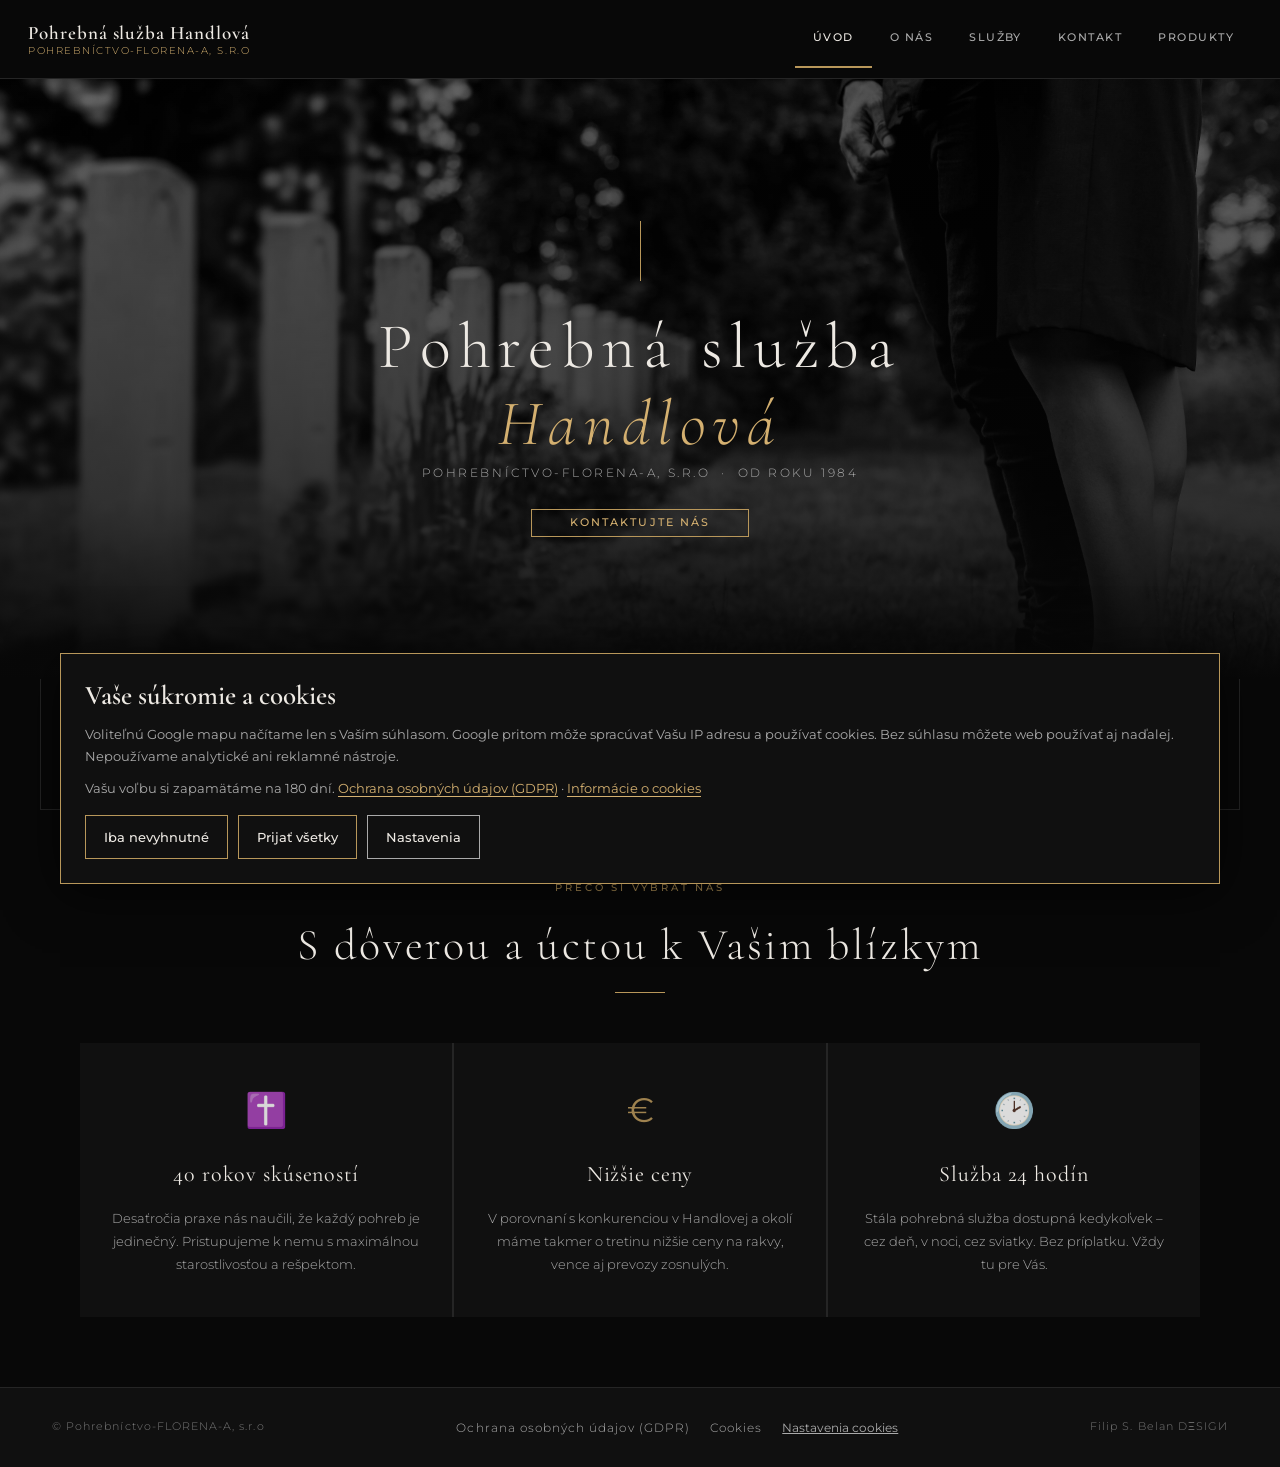
<file: index.html>
<!DOCTYPE html>
<html lang="sk">
<head>
  <meta charset="UTF-8" />
  <meta name="viewport" content="width=device-width, initial-scale=1.0" />
  <title>Pohrebná služba Handlová – Pohrebníctvo FLORENA-A, s.r.o</title>
  <meta name="description" content="Pohrebná služba Handlová – komplexné pohrebné služby, rakvy, vence. 40 rokov skúseností. Stála 24-hodinová služba bez príplatku. Tel: +421 903 312 725" />
  <meta property="og:title" content="Pohrebná služba Handlová – FLORENA-A" />
  <meta property="og:description" content="Komplexné pohrebné služby, rakvy, vence. 40 rokov skúseností. Stála 24h služba." />
  <meta property="og:type" content="website" />
  <link rel="icon" href="favicon.png" type="image/png" />
  <link rel="stylesheet" href="style.css" />
  <link rel="stylesheet" href="privacy.css" />
</head>
<body>

<div id="header">
  <div class="header-wrap">
    <a href="index.html" class="logo-link">
      <div class="logo-txt">
        <span class="nazov">Pohrebná služba Handlová</span>
        <span class="podtit">Pohrebníctvo-FLORENA-A, s.r.o</span>
      </div>
    </a>
    <button class="hamburger" id="hamburger">&#9776;</button>
    <nav>
      <ul>
        <li><a href="index.html" class="active">Úvod</a></li>
        <li><a href="o-nas.html">O nás</a></li>
        <li><a href="sluzby.html">Služby</a></li>
        <li><a href="kontakt.html">Kontakt</a></li>
        <li>
          <a href="vence.html">Produkty</a>
          <ul>
            <li><a href="vence.html">Vence</a></li>
            <li><a href="rakvy.html">Rakvy</a></li>
          </ul>
        </li>
      </ul>
    </nav>
  </div>
</div>

<div id="hero">
  <img src="images/hero.webp" alt="Pohrebné služby Handlová" />
  <div class="hero-overlay">
    <span class="hero-line fade-up"></span>
    <h1 class="fade-up fade-up-d1">Pohrebná služba<br><em>Handlová</em></h1>
    <p class="fade-up fade-up-d2">Pohrebníctvo-FLORENA-A, s.r.o &nbsp;·&nbsp; Od roku 1984</p>
    <a href="kontakt.html" class="hero-cta fade-up fade-up-d3">Kontaktujte nás</a>
  </div>
</div>

<div id="infobar">
  <div class="info-col fade-up fade-up-d1">
    <h3>Kontakt</h3>
    <h4><a href="tel:+421903312725">+421 903 312 725</a></h4>
    <p><a href="tel:+421903679561">+421 903 679 561</a></p>
  </div>
  <div class="info-col fade-up fade-up-d2">
    <h3>Otváracie hodiny</h3>
    <h4>Po – Pi: 8:00 – 16:00</h4>
    <p><strong>Stála 24 hodinová služba</strong></p>
  </div>
  <div class="info-col fade-up fade-up-d3">
    <h3>Adresa</h3>
    <h4>Námestie baníkov 13/24</h4>
    <p>972 51 Handlová</p>
  </div>
</div>

<section id="preco-my">
  <p class="section-label fade-up">Prečo si vybrať nás</p>
  <h2 class="section-title fade-up fade-up-d1">S dôverou a úctou k Vašim blízkym</h2>
  <span class="section-rule fade-up fade-up-d2"></span>

  <div class="pillars">
    <div class="pillar fade-up fade-up-d1">
      <span class="pillar-icon">✝️</span>
      <h3>40 rokov skúseností</h3>
      <p>Desaťročia praxe nás naučili, že každý pohreb je jedinečný. Pristupujeme k nemu s maximálnou starostlivosťou a rešpektom.</p>
    </div>
    <div class="pillar fade-up fade-up-d2">
      <span class="pillar-icon">€</span>
      <h3>Nižšie ceny</h3>
      <p>V porovnaní s konkurenciou v Handlovej a okolí máme takmer o tretinu nižšie ceny na rakvy, vence aj prevozy zosnulých.</p>
    </div>
    <div class="pillar fade-up fade-up-d3">
      <span class="pillar-icon">🕑</span>
      <h3>Služba 24 hodín</h3>
      <p>Stála pohrebná služba dostupná kedykoľvek – cez deň, v noci, cez sviatky. Bez príplatku. Vždy tu pre Vás.</p>
    </div>
  </div>
</section>

<div id="footer">
  <span>© Pohrebníctvo-FLORENA-A, s.r.o</span>
  <div class="footer-privacy" role="group" aria-label="Ochrana súkromia">
    <a href="gdpr.html">Ochrana osobných údajov (GDPR)</a>
    <a href="cookies.html">Cookies</a>
    <button type="button" data-cookie-settings hidden>Nastavenia cookies</button>
  </div>
  <span>Filip S. Belan DΞSIGИ</span>
</div>

<script src="nav.js"></script>
<script src="privacy.js"></script>
</body>
</html>
</file>
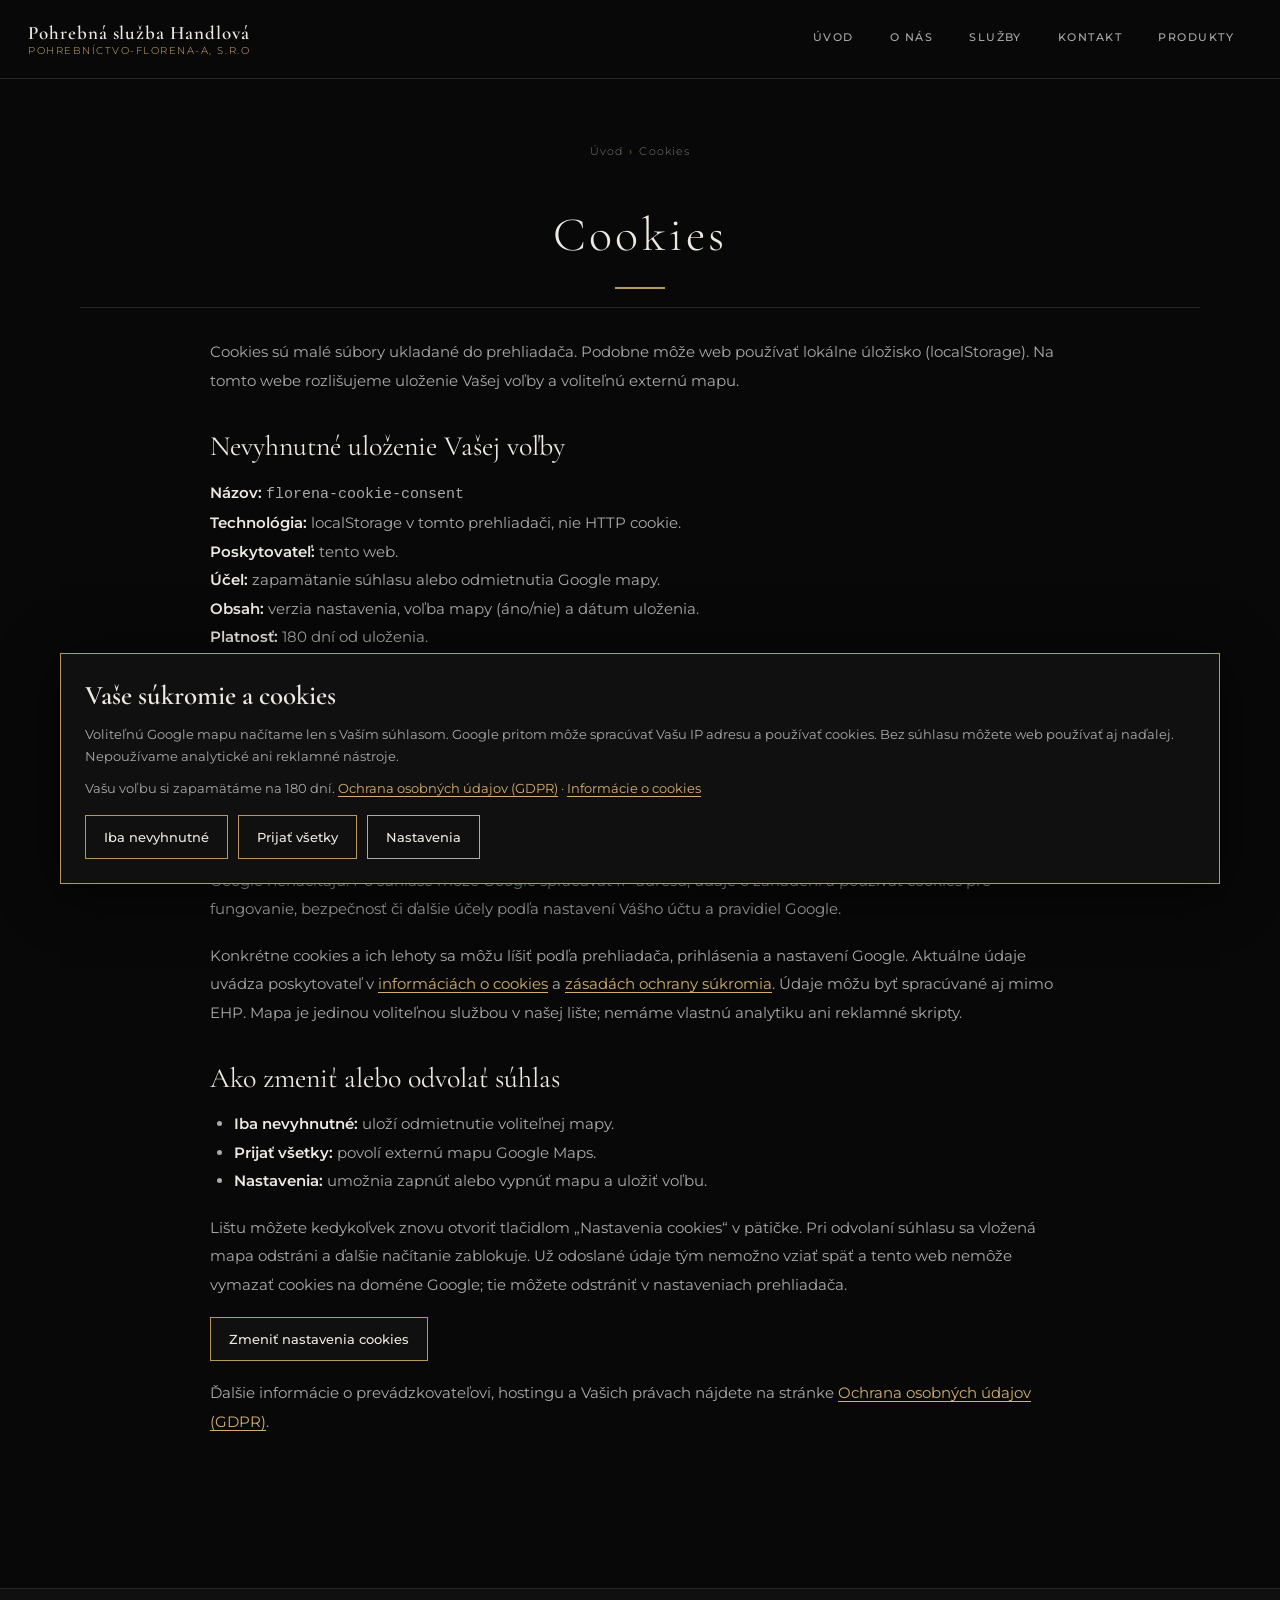
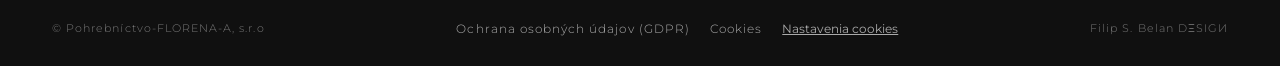
<file: cookies.html>
<!DOCTYPE html>
<html lang="sk">
<head>
  <meta charset="UTF-8" />
  <meta name="viewport" content="width=device-width, initial-scale=1.0" />
  <title>Cookies :: Pohrebná služba Handlová</title>
  <meta name="description" content="Cookies – informácie o súkromí na webe Pohrebná služba Handlová." />
  <link rel="icon" href="favicon.png" type="image/png" />
  <link rel="stylesheet" href="style.css" />
  <link rel="stylesheet" href="privacy.css" />
</head>
<body>

<div id="header">
  <div class="header-wrap">
    <a href="index.html" class="logo-link">
      <div class="logo-txt">
        <span class="nazov">Pohrebná služba Handlová</span>
        <span class="podtit">Pohrebníctvo-FLORENA-A, s.r.o</span>
      </div>
    </a>
    <button class="hamburger" id="hamburger">&#9776;</button>
    <nav>
      <ul>
        <li><a href="index.html">Úvod</a></li>
        <li><a href="o-nas.html">O nás</a></li>
        <li><a href="sluzby.html">Služby</a></li>
        <li><a href="kontakt.html" >Kontakt</a></li>
        <li>
          <a href="vence.html">Produkty</a>
          <ul>
            <li><a href="vence.html">Vence</a></li>
            <li><a href="rakvy.html">Rakvy</a></li>
          </ul>
        </li>
      </ul>
    </nav>
  </div>
</div>

<main id="page">
  <p class="breadcrumb"><a href="index.html">Úvod</a><span>›</span>Cookies</p>
  <h1 class="nadpis">Cookies</h1>
  <div class="privacy-content">
<p>Cookies sú malé súbory ukladané do prehliadača. Podobne môže web používať lokálne úložisko (localStorage). Na tomto webe rozlišujeme uloženie Vašej voľby a voliteľnú externú mapu.</p>
<h2>Nevyhnutné uloženie Vašej voľby</h2>
<p><strong>Názov:</strong> <code>florena-cookie-consent</code><br><strong>Technológia:</strong> localStorage v tomto prehliadači, nie HTTP cookie.<br><strong>Poskytovateľ:</strong> tento web.<br><strong>Účel:</strong> zapamätanie súhlasu alebo odmietnutia Google mapy.<br><strong>Obsah:</strong> verzia nastavenia, voľba mapy (áno/nie) a dátum uloženia.<br><strong>Platnosť:</strong> 180 dní od uloženia.</p>
<p>Tento záznam nevytvára identifikátor návštevníka a neposiela sa do analytiky. Ukladáme ho až po Vašej voľbe. Po 180 dňoch už voľba neplatí a požiadame Vás o novú. Samotný záznam zostáva v úložisku do prepísania alebo vymazania údajov webu. Ak prehliadač ukladanie zablokuje, voľba platí len na aktuálne otvorenej stránke.</p>
<h2>Voliteľná externá mapa Google Maps</h2>
<p>Na stránke Kontakt môžeme zobraziť mapu od Google Ireland Limited. Pred súhlasom sa mapa ani jej spojenie s Google nenačítajú. Po súhlase môže Google spracúvať IP adresu, údaje o zariadení a používať cookies pre fungovanie, bezpečnosť či ďalšie účely podľa nastavení Vášho účtu a pravidiel Google.</p>
<p>Konkrétne cookies a ich lehoty sa môžu líšiť podľa prehliadača, prihlásenia a nastavení Google. Aktuálne údaje uvádza poskytovateľ v <a href="https://policies.google.com/technologies/cookies?hl=sk">informáciách o cookies</a> a <a href="https://policies.google.com/privacy?hl=sk">zásadách ochrany súkromia</a>. Údaje môžu byť spracúvané aj mimo EHP. Mapa je jedinou voliteľnou službou v našej lište; nemáme vlastnú analytiku ani reklamné skripty.</p>
<h2>Ako zmeniť alebo odvolať súhlas</h2>
<ul>
<li><strong>Iba nevyhnutné:</strong> uloží odmietnutie voliteľnej mapy.</li>
<li><strong>Prijať všetky:</strong> povolí externú mapu Google Maps.</li>
<li><strong>Nastavenia:</strong> umožnia zapnúť alebo vypnúť mapu a uložiť voľbu.</li>
</ul>
<p>Lištu môžete kedykoľvek znovu otvoriť tlačidlom „Nastavenia cookies“ v pätičke. Pri odvolaní súhlasu sa vložená mapa odstráni a ďalšie načítanie zablokuje. Už odoslané údaje tým nemožno vziať späť a tento web nemôže vymazať cookies na doméne Google; tie môžete odstrániť v nastaveniach prehliadača.</p>
<p><button type="button" class="privacy-button" data-cookie-settings hidden>Zmeniť nastavenia cookies</button></p>
<noscript><p>JavaScript je vypnutý: vložená mapa je zablokovaná a nastavenie sa neukladá. Informácie aj kontaktná adresa zostávajú dostupné.</p></noscript>
<p>Ďalšie informácie o prevádzkovateľovi, hostingu a Vašich právach nájdete na stránke <a href="gdpr.html">Ochrana osobných údajov (GDPR)</a>.</p>
  </div>
</main>

<div id="footer">
  <span>© Pohrebníctvo-FLORENA-A, s.r.o</span>
  <div class="footer-privacy" role="group" aria-label="Ochrana súkromia">
    <a href="gdpr.html">Ochrana osobných údajov (GDPR)</a>
    <a href="cookies.html">Cookies</a>
    <button type="button" data-cookie-settings hidden>Nastavenia cookies</button>
  </div>
  <span>Filip S. Belan DΞSIGИ</span>
</div>

<script src="nav.js"></script>
<script src="privacy.js"></script>
</body>
</html>
</file>
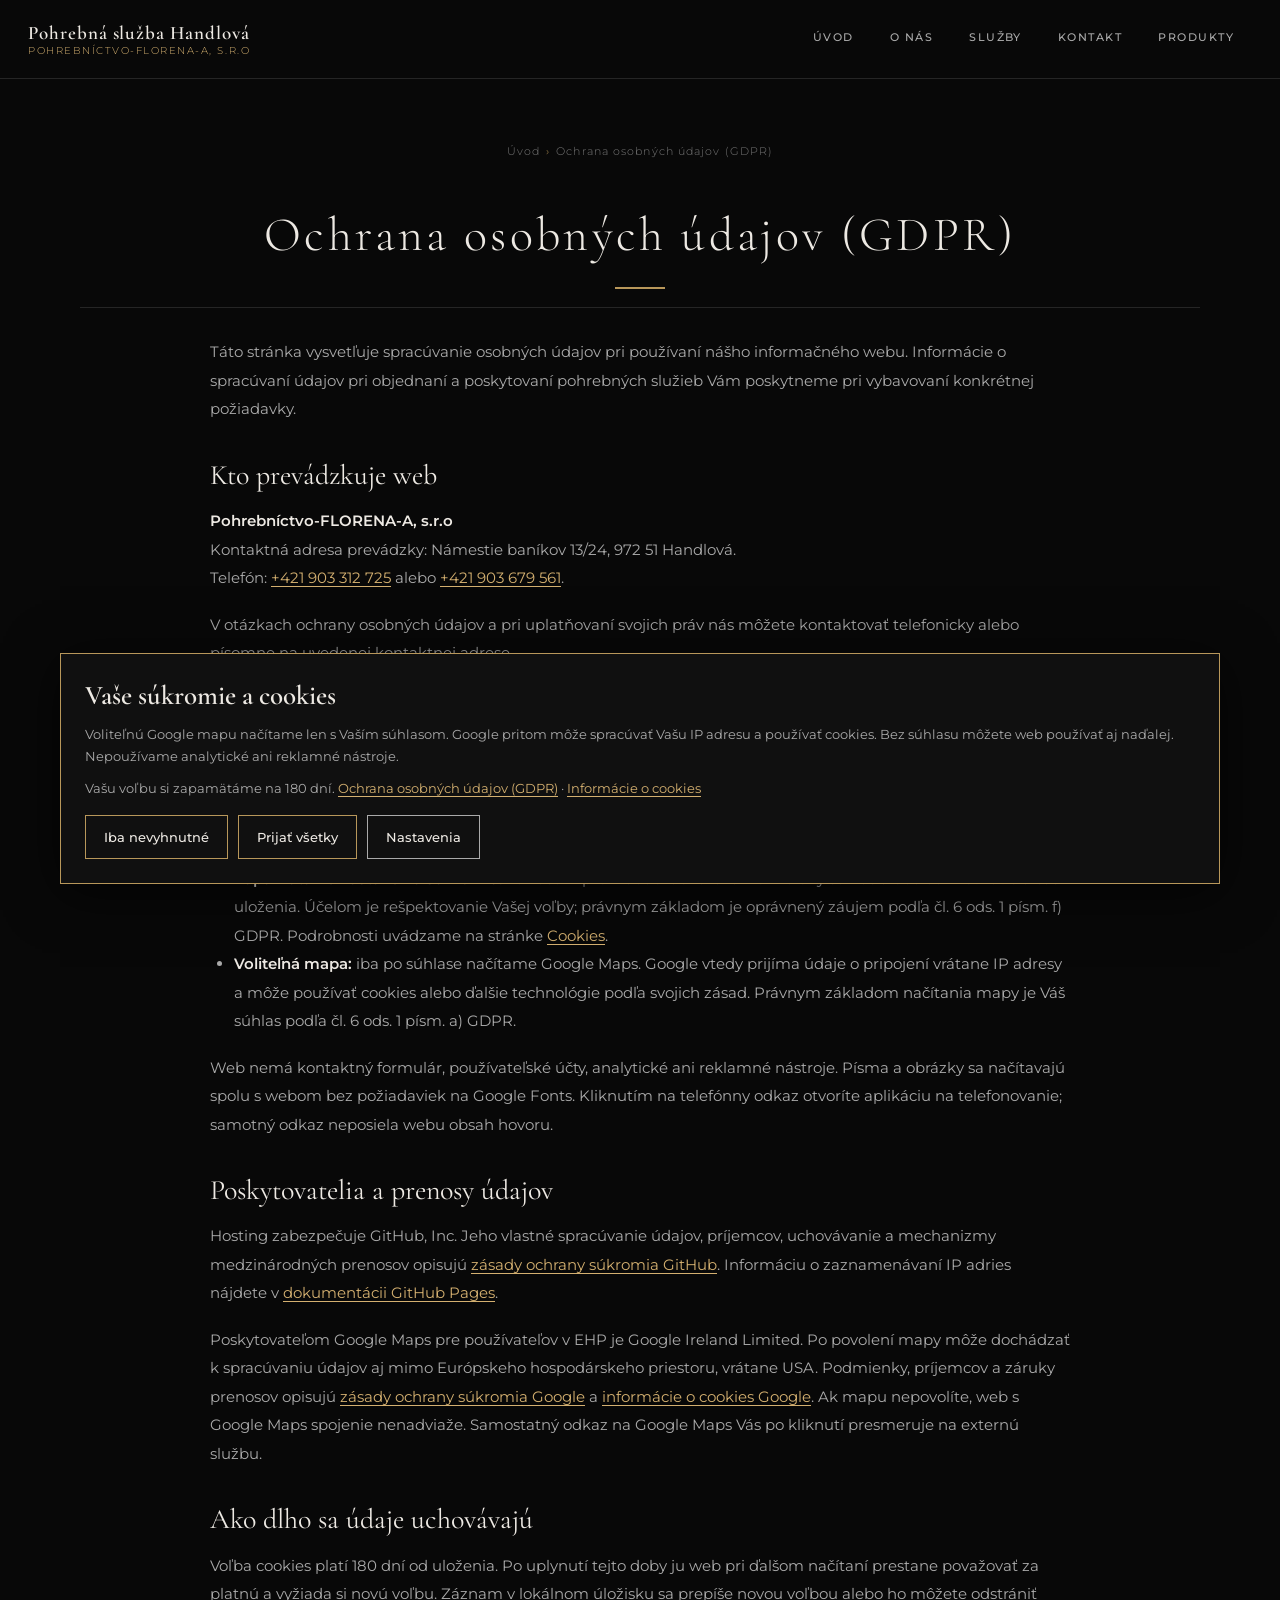
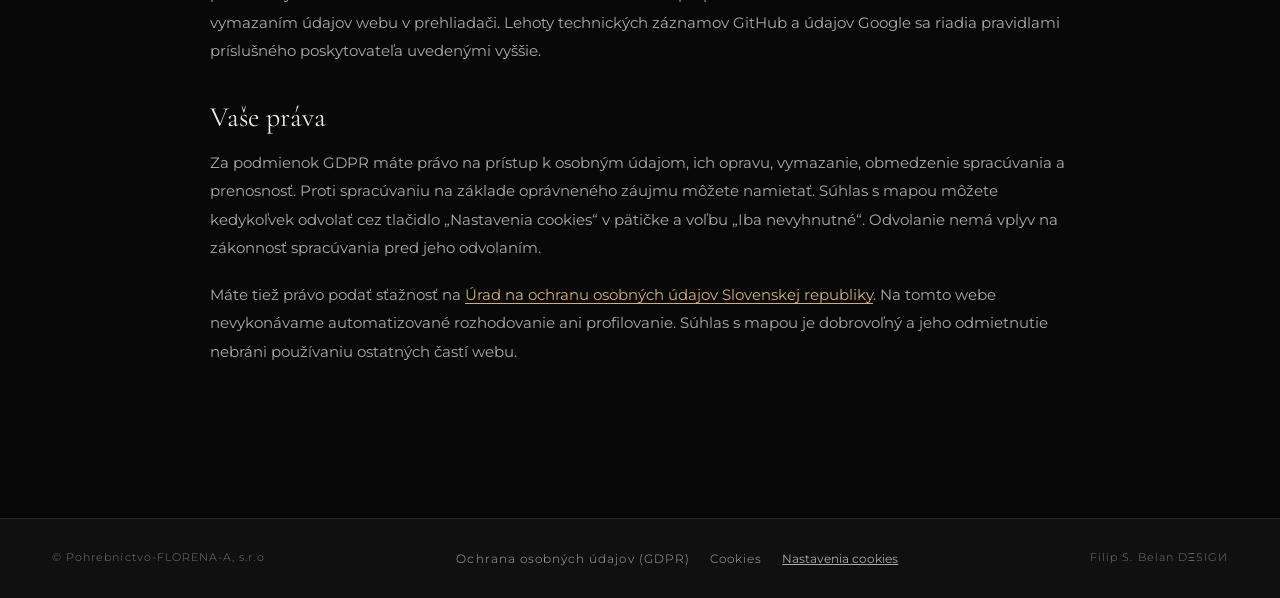
<file: gdpr.html>
<!DOCTYPE html>
<html lang="sk">
<head>
  <meta charset="UTF-8" />
  <meta name="viewport" content="width=device-width, initial-scale=1.0" />
  <title>Ochrana osobných údajov (GDPR) :: Pohrebná služba Handlová</title>
  <meta name="description" content="Ochrana osobných údajov (GDPR) – informácie o súkromí na webe Pohrebná služba Handlová." />
  <link rel="icon" href="favicon.png" type="image/png" />
  <link rel="stylesheet" href="style.css" />
  <link rel="stylesheet" href="privacy.css" />
</head>
<body>

<div id="header">
  <div class="header-wrap">
    <a href="index.html" class="logo-link">
      <div class="logo-txt">
        <span class="nazov">Pohrebná služba Handlová</span>
        <span class="podtit">Pohrebníctvo-FLORENA-A, s.r.o</span>
      </div>
    </a>
    <button class="hamburger" id="hamburger">&#9776;</button>
    <nav>
      <ul>
        <li><a href="index.html">Úvod</a></li>
        <li><a href="o-nas.html">O nás</a></li>
        <li><a href="sluzby.html">Služby</a></li>
        <li><a href="kontakt.html" >Kontakt</a></li>
        <li>
          <a href="vence.html">Produkty</a>
          <ul>
            <li><a href="vence.html">Vence</a></li>
            <li><a href="rakvy.html">Rakvy</a></li>
          </ul>
        </li>
      </ul>
    </nav>
  </div>
</div>

<main id="page">
  <p class="breadcrumb"><a href="index.html">Úvod</a><span>›</span>Ochrana osobných údajov (GDPR)</p>
  <h1 class="nadpis">Ochrana osobných údajov (GDPR)</h1>
  <div class="privacy-content">
<p>Táto stránka vysvetľuje spracúvanie osobných údajov pri používaní nášho informačného webu. Informácie o spracúvaní údajov pri objednaní a poskytovaní pohrebných služieb Vám poskytneme pri vybavovaní konkrétnej požiadavky.</p>
<h2>Kto prevádzkuje web</h2>
<p><strong>Pohrebníctvo-FLORENA-A, s.r.o</strong><br>Kontaktná adresa prevádzky: Námestie baníkov 13/24, 972 51 Handlová.<br>Telefón: <a href="tel:+421903312725">+421 903 312 725</a> alebo <a href="tel:+421903679561">+421 903 679 561</a>.</p>
<p>V otázkach ochrany osobných údajov a pri uplatňovaní svojich práv nás môžete kontaktovať telefonicky alebo písomne na uvedenej kontaktnej adrese.</p>
<h2>Aké údaje sa spracúvajú a prečo</h2>
<ul>
<li><strong>Zobrazenie a bezpečnosť webu:</strong> pri spojení so serverom sa prenášajú technické údaje, najmä IP adresa a údaje o požiadavke prehliadača. Web je hostovaný na GitHub Pages. GitHub uvádza, že IP adresy návštevníkov zaznamenáva a uchováva na bezpečnostné účely. Účelom je doručenie obsahu a ochrana služby; právnym základom na našej strane je oprávnený záujem na bezpečnom a funkčnom webe podľa čl. 6 ods. 1 písm. f) GDPR.</li>
<li><strong>Zapamätanie nastavenia súkromia:</strong> vo Vašom prehliadači uchovávame zvolený súhlas alebo odmietnutie a čas uloženia. Účelom je rešpektovanie Vašej voľby; právnym základom je oprávnený záujem podľa čl. 6 ods. 1 písm. f) GDPR. Podrobnosti uvádzame na stránke <a href="cookies.html">Cookies</a>.</li>
<li><strong>Voliteľná mapa:</strong> iba po súhlase načítame Google Maps. Google vtedy prijíma údaje o pripojení vrátane IP adresy a môže používať cookies alebo ďalšie technológie podľa svojich zásad. Právnym základom načítania mapy je Váš súhlas podľa čl. 6 ods. 1 písm. a) GDPR.</li>
</ul>
<p>Web nemá kontaktný formulár, používateľské účty, analytické ani reklamné nástroje. Písma a obrázky sa načítavajú spolu s webom bez požiadaviek na Google Fonts. Kliknutím na telefónny odkaz otvoríte aplikáciu na telefonovanie; samotný odkaz neposiela webu obsah hovoru.</p>
<h2>Poskytovatelia a prenosy údajov</h2>
<p>Hosting zabezpečuje GitHub, Inc. Jeho vlastné spracúvanie údajov, príjemcov, uchovávanie a mechanizmy medzinárodných prenosov opisujú <a href="https://docs.github.com/en/site-policy/privacy-policies/github-general-privacy-statement">zásady ochrany súkromia GitHub</a>. Informáciu o zaznamenávaní IP adries nájdete v <a href="https://docs.github.com/en/pages/getting-started-with-github-pages/what-is-github-pages#data-collection">dokumentácii GitHub Pages</a>.</p>
<p>Poskytovateľom Google Maps pre používateľov v EHP je Google Ireland Limited. Po povolení mapy môže dochádzať k spracúvaniu údajov aj mimo Európskeho hospodárskeho priestoru, vrátane USA. Podmienky, príjemcov a záruky prenosov opisujú <a href="https://policies.google.com/privacy?hl=sk">zásady ochrany súkromia Google</a> a <a href="https://policies.google.com/technologies/cookies?hl=sk">informácie o cookies Google</a>. Ak mapu nepovolíte, web s Google Maps spojenie nenadviaže. Samostatný odkaz na Google Maps Vás po kliknutí presmeruje na externú službu.</p>
<h2>Ako dlho sa údaje uchovávajú</h2>
<p>Voľba cookies platí 180 dní od uloženia. Po uplynutí tejto doby ju web pri ďalšom načítaní prestane považovať za platnú a vyžiada si novú voľbu. Záznam v lokálnom úložisku sa prepíše novou voľbou alebo ho môžete odstrániť vymazaním údajov webu v prehliadači. Lehoty technických záznamov GitHub a údajov Google sa riadia pravidlami príslušného poskytovateľa uvedenými vyššie.</p>
<h2>Vaše práva</h2>
<p>Za podmienok GDPR máte právo na prístup k osobným údajom, ich opravu, vymazanie, obmedzenie spracúvania a prenosnosť. Proti spracúvaniu na základe oprávneného záujmu môžete namietať. Súhlas s mapou môžete kedykoľvek odvolať cez tlačidlo „Nastavenia cookies“ v pätičke a voľbu „Iba nevyhnutné“. Odvolanie nemá vplyv na zákonnosť spracúvania pred jeho odvolaním.</p>
<p>Máte tiež právo podať sťažnosť na <a href="https://dataprotection.gov.sk/">Úrad na ochranu osobných údajov Slovenskej republiky</a>. Na tomto webe nevykonávame automatizované rozhodovanie ani profilovanie. Súhlas s mapou je dobrovoľný a jeho odmietnutie nebráni používaniu ostatných častí webu.</p>
  </div>
</main>

<div id="footer">
  <span>© Pohrebníctvo-FLORENA-A, s.r.o</span>
  <div class="footer-privacy" role="group" aria-label="Ochrana súkromia">
    <a href="gdpr.html">Ochrana osobných údajov (GDPR)</a>
    <a href="cookies.html">Cookies</a>
    <button type="button" data-cookie-settings hidden>Nastavenia cookies</button>
  </div>
  <span>Filip S. Belan DΞSIGИ</span>
</div>

<script src="nav.js"></script>
<script src="privacy.js"></script>
</body>
</html>
</file>
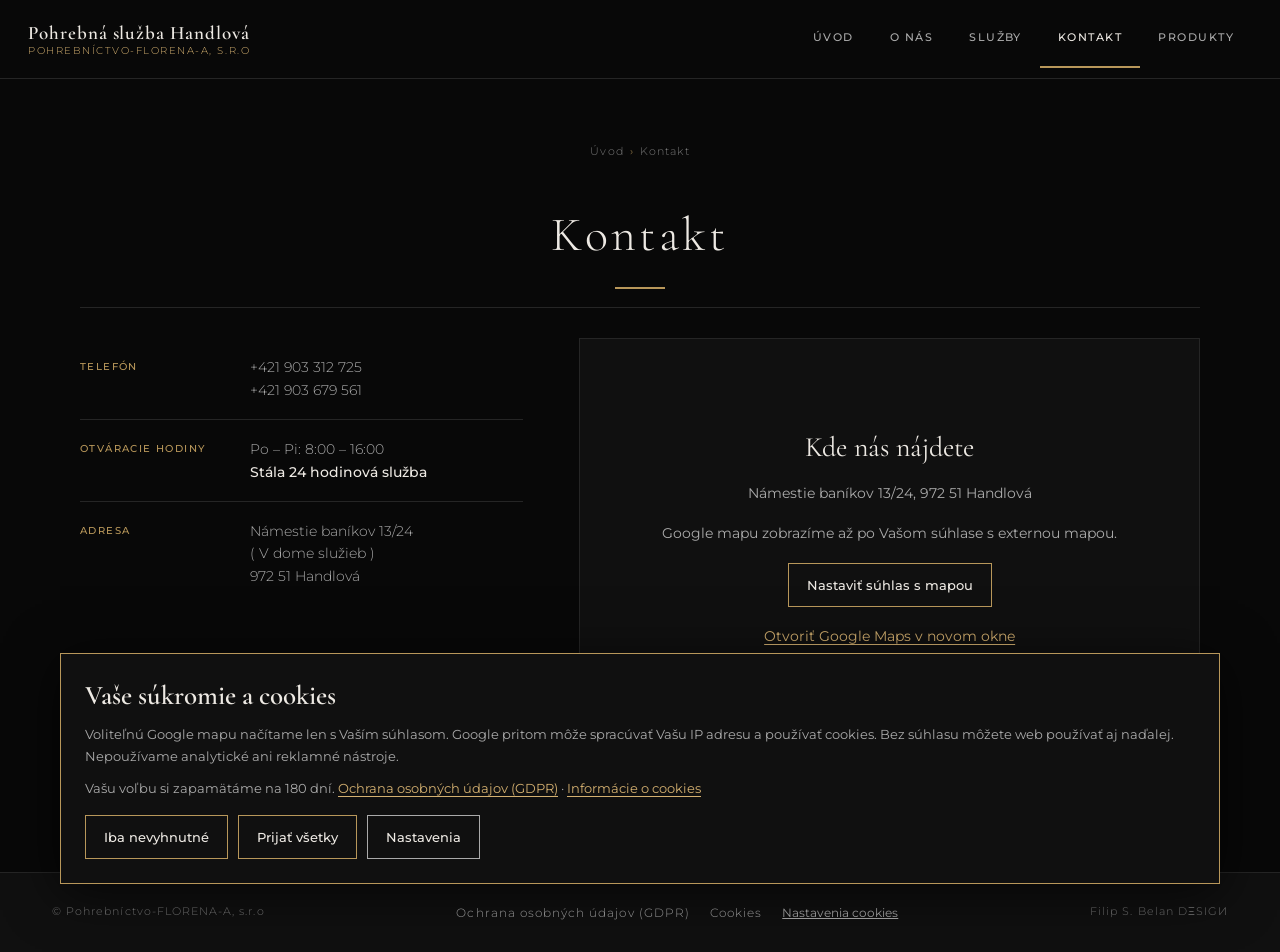
<file: kontakt.html>
<!DOCTYPE html>
<html lang="sk">
<head>
  <meta charset="UTF-8" />
  <meta name="viewport" content="width=device-width, initial-scale=1.0" />
  <title>Kontakt :: Pohrebná služba Handlová</title>
  <meta name="description" content="Kontaktujte pohrebnú službu Handlová. Tel: +421 903 312 725. Námestie baníkov 13/24, 972 51 Handlová." />
  <link rel="icon" href="favicon.svg" type="image/svg+xml" />
  <link rel="stylesheet" href="style.css" />
  <link rel="stylesheet" href="privacy.css" />
</head>
<body>

<div id="header">
  <div class="header-wrap">
    <a href="index.html" class="logo-link">
      <div class="logo-txt">
        <span class="nazov">Pohrebná služba Handlová</span>
        <span class="podtit">Pohrebníctvo-FLORENA-A, s.r.o</span>
      </div>
    </a>
    <button class="hamburger" id="hamburger">&#9776;</button>
    <nav>
      <ul>
        <li><a href="index.html">Úvod</a></li>
        <li><a href="o-nas.html">O nás</a></li>
        <li><a href="sluzby.html">Služby</a></li>
        <li><a href="kontakt.html" class="active">Kontakt</a></li>
        <li>
          <a href="vence.html">Produkty</a>
          <ul>
            <li><a href="vence.html">Vence</a></li>
            <li><a href="rakvy.html">Rakvy</a></li>
          </ul>
        </li>
      </ul>
    </nav>
  </div>
</div>

<div id="page">
  <p class="breadcrumb"><a href="index.html">Úvod</a><span>›</span>Kontakt</p>
  <h1 class="nadpis fade-up">Kontakt</h1>

  <div class="kontakt-wrap">
    <div class="kontakt-info fade-up fade-up-d1">
      <table>
        <tr>
          <td>Telefón</td>
          <td>
            <a href="tel:+421903312725">+421 903 312 725</a><br>
            <a href="tel:+421903679561">+421 903 679 561</a>
          </td>
        </tr>
        <tr>
          <td>Otváracie hodiny</td>
          <td>
            Po – Pi: 8:00 – 16:00<br>
            <strong>Stála 24 hodinová služba</strong>
          </td>
        </tr>
        <tr>
          <td>Adresa</td>
          <td>
            Námestie baníkov 13/24<br>
            ( V dome služieb )<br>
            972 51 Handlová
          </td>
        </tr>
      </table>
    </div>

    <div class="kontakt-map fade-up fade-up-d2" data-map-container data-map-src="https://www.google.com/maps/embed?pb=!1m18!1m12!1m3!1d2636.0!2d18.7596!3d48.7263!2m3!1f0!2f0!3f0!3m2!1i1024!2i768!4f13.1!3m3!1m2!1s0x0%3A0x0!2zNDjCsDQzJzM0LjciTiAxOMKwNDUnMzQuNiJF!5e0!3m2!1ssk!2ssk!4v1000000000000">
      <div class="map-placeholder" data-map-placeholder>
        <h2>Kde nás nájdete</h2>
        <p>Námestie baníkov 13/24, 972 51 Handlová</p>
        <p>Google mapu zobrazíme až po Vašom súhlase s externou mapou.</p>
        <button type="button" class="privacy-button" data-cookie-settings hidden>Nastaviť súhlas s mapou</button>
        <a href="https://www.google.com/maps/search/?api=1&amp;query=N%C3%A1mestie+ban%C3%ADkov+13%2F24%2C+Handlov%C3%A1" target="_blank" rel="noopener noreferrer">Otvoriť Google Maps v novom okne</a>
        <noscript>Na nastavenie súhlasu a vloženú mapu je potrebný JavaScript. Adresu aj odkaz na mapu môžete použiť bez neho.</noscript>
      </div>
    </div>
  </div>
</div>

<div id="footer">
  <span>© Pohrebníctvo-FLORENA-A, s.r.o</span>
  <div class="footer-privacy" role="group" aria-label="Ochrana súkromia">
    <a href="gdpr.html">Ochrana osobných údajov (GDPR)</a>
    <a href="cookies.html">Cookies</a>
    <button type="button" data-cookie-settings hidden>Nastavenia cookies</button>
  </div>
  <span>Filip S. Belan DΞSIGИ</span>
</div>

<script src="nav.js"></script>
<script src="privacy.js"></script>
</body>
</html>
</file>
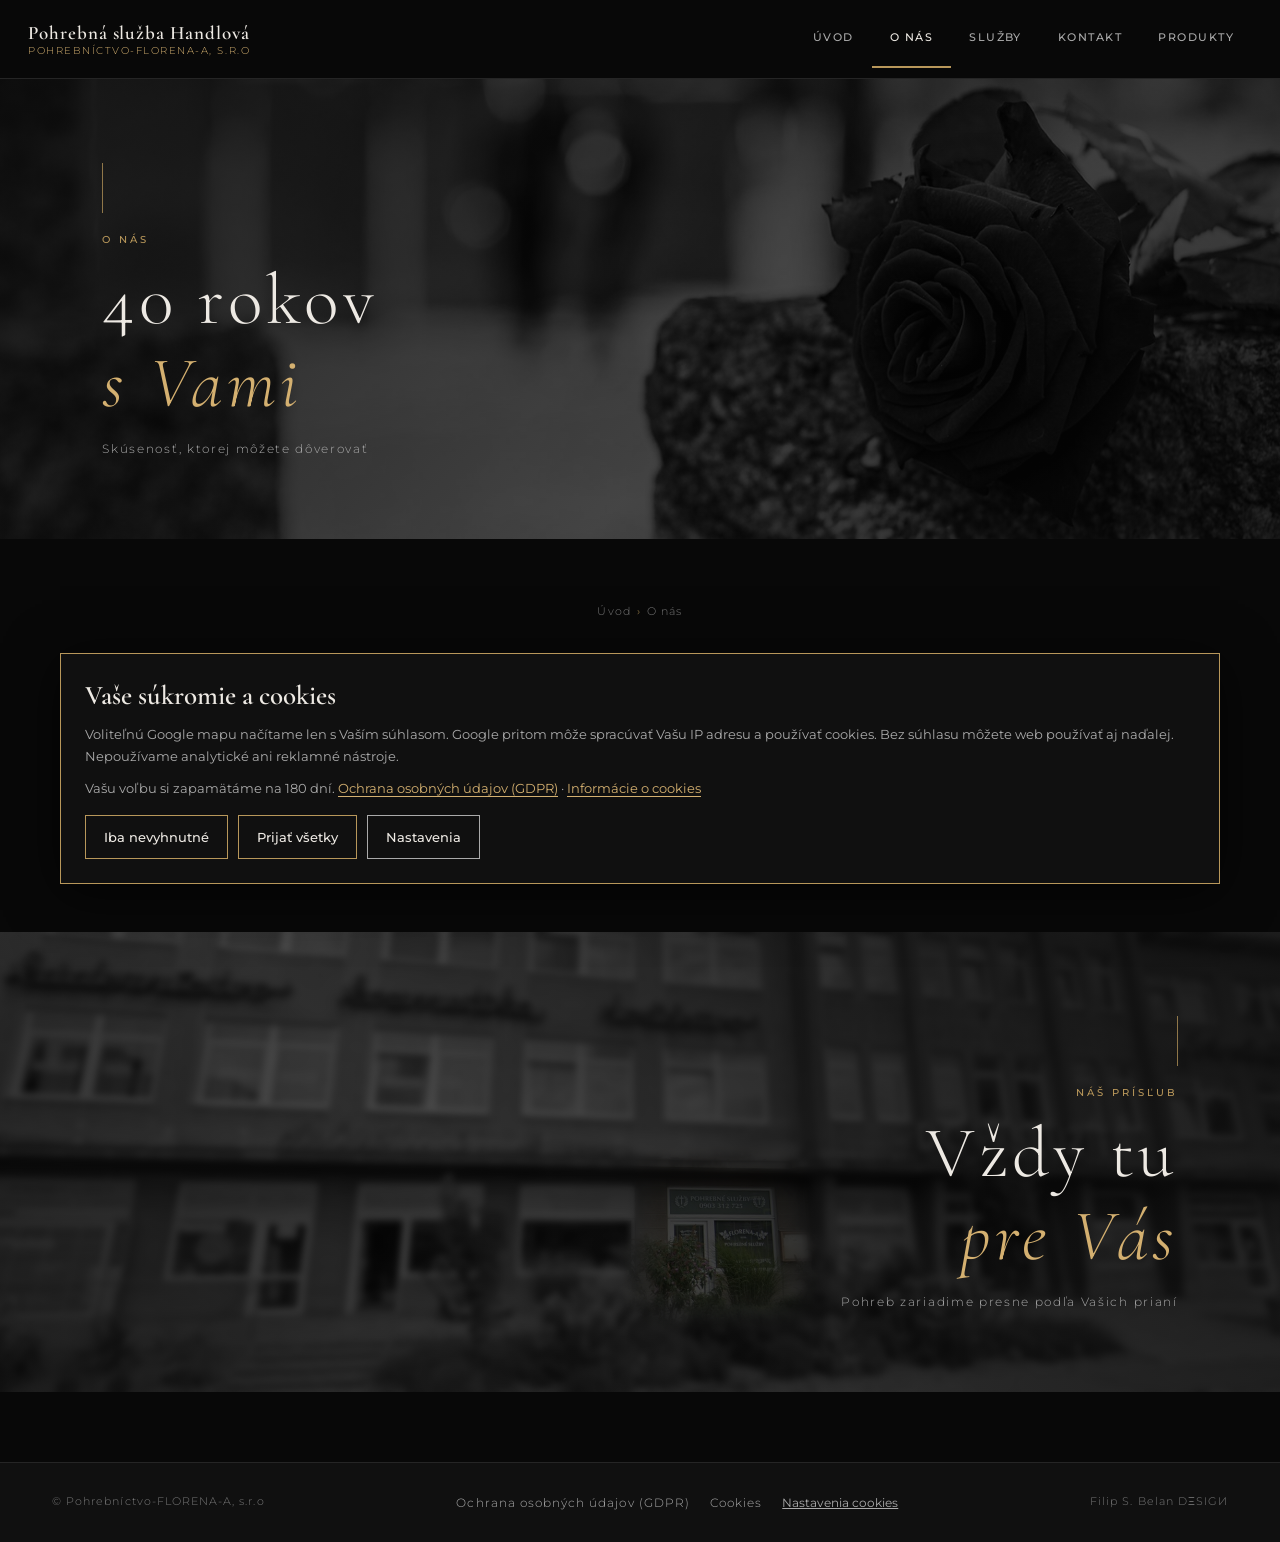
<file: o-nas.html>
<!DOCTYPE html>
<html lang="sk">
<head>
  <meta charset="UTF-8" />
  <meta name="viewport" content="width=device-width, initial-scale=1.0" />
  <title>O nás :: Pohrebná služba Handlová</title>
  <meta name="description" content="40 rokov skúseností v pohrebníctve. Pohrebníctvo-FLORENA-A, s.r.o – Handlová." />
  <link rel="icon" href="favicon.svg" type="image/svg+xml" />
  <link rel="stylesheet" href="style.css" />
  <link rel="stylesheet" href="privacy.css" />
</head>
<body>

<div id="header">
  <div class="header-wrap">
    <a href="index.html" class="logo-link">
      <div class="logo-txt">
        <span class="nazov">Pohrebná služba Handlová</span>
        <span class="podtit">Pohrebníctvo-FLORENA-A, s.r.o</span>
      </div>
    </a>
    <button class="hamburger" id="hamburger">&#9776;</button>
    <nav>
      <ul>
        <li><a href="index.html">Úvod</a></li>
        <li><a href="o-nas.html" class="active">O nás</a></li>
        <li><a href="sluzby.html">Služby</a></li>
        <li><a href="kontakt.html">Kontakt</a></li>
        <li>
          <a href="vence.html">Produkty</a>
          <ul>
            <li><a href="vence.html">Vence</a></li>
            <li><a href="rakvy.html">Rakvy</a></li>
          </ul>
        </li>
      </ul>
    </nav>
  </div>
</div>

<!-- BANNER 1 -->
<div class="page-banner">
  <img src="images/onas.webp" alt="Pohrebné služby Handlová" />
  <div class="page-banner-overlay">
    <span class="banner-line"></span>
    <p class="banner-label fade-up">O nás</p>
    <h1 class="banner-title fade-up fade-up-d1">40 rokov<br><em>s Vami</em></h1>
    <p class="banner-sub fade-up fade-up-d2">Skúsenosť, ktorej môžete dôverovať</p>
  </div>
</div>

<div id="page">
  <p class="breadcrumb"><a href="index.html">Úvod</a><span>›</span>O nás</p>
  <div class="text fade-up">
    <p>
      <em> V oblasti pohrebníctva podnikáme už 40 rokov</em> a za ten čas sme nadobudli
      množstvo skúseností, ktoré sú zárukou zodpovedného prístupu k vašej objednávke.
      <em>Vlastníme všetky certifikáty</em> potrebné na prevádzkovanie pohrebnej služby a našim klientom
      sa snažíme vždy vyjsť maximálne v ústrety. Oslovte nás a my zariadime <em>pohreb presne podľa
      Vašich prianí</em>.
    </p>
    <p>
     <strong>Prečo si vybrať práve nás?</strong> V porovnaní
      s konkurenčnými pohrebnými službami v Handlovej a okolí máme takmer
     <br><em>o tretinu nižšie ceny</em> na rakvy, smútočné vence, ale aj na prevozy zosnulých.
    </p>
  </div>
</div>

<!-- BANNER 2 -->
<div class="page-banner page-banner--bottom">
  <img src="images/onaskvet.webp" alt="Kvety – pohrebné služby" />
  <div class="page-banner-overlay page-banner-overlay--right">
    <span class="banner-line"></span>
    <p class="banner-label fade-up">Náš prísľub</p>
    <h2 class="banner-title fade-up fade-up-d1">Vždy tu<br><em>pre Vás</em></h2>
    <p class="banner-sub fade-up fade-up-d2">Pohreb zariadime presne podľa Vašich prianí</p>
  </div>
</div>

<div id="footer">
  <span>© Pohrebníctvo-FLORENA-A, s.r.o</span>
  <div class="footer-privacy" role="group" aria-label="Ochrana súkromia">
    <a href="gdpr.html">Ochrana osobných údajov (GDPR)</a>
    <a href="cookies.html">Cookies</a>
    <button type="button" data-cookie-settings hidden>Nastavenia cookies</button>
  </div>
  <span>Filip S. Belan DΞSIGИ</span>
</div>

<script src="nav.js"></script>
<script src="privacy.js"></script>
</body>
</html>
</file>
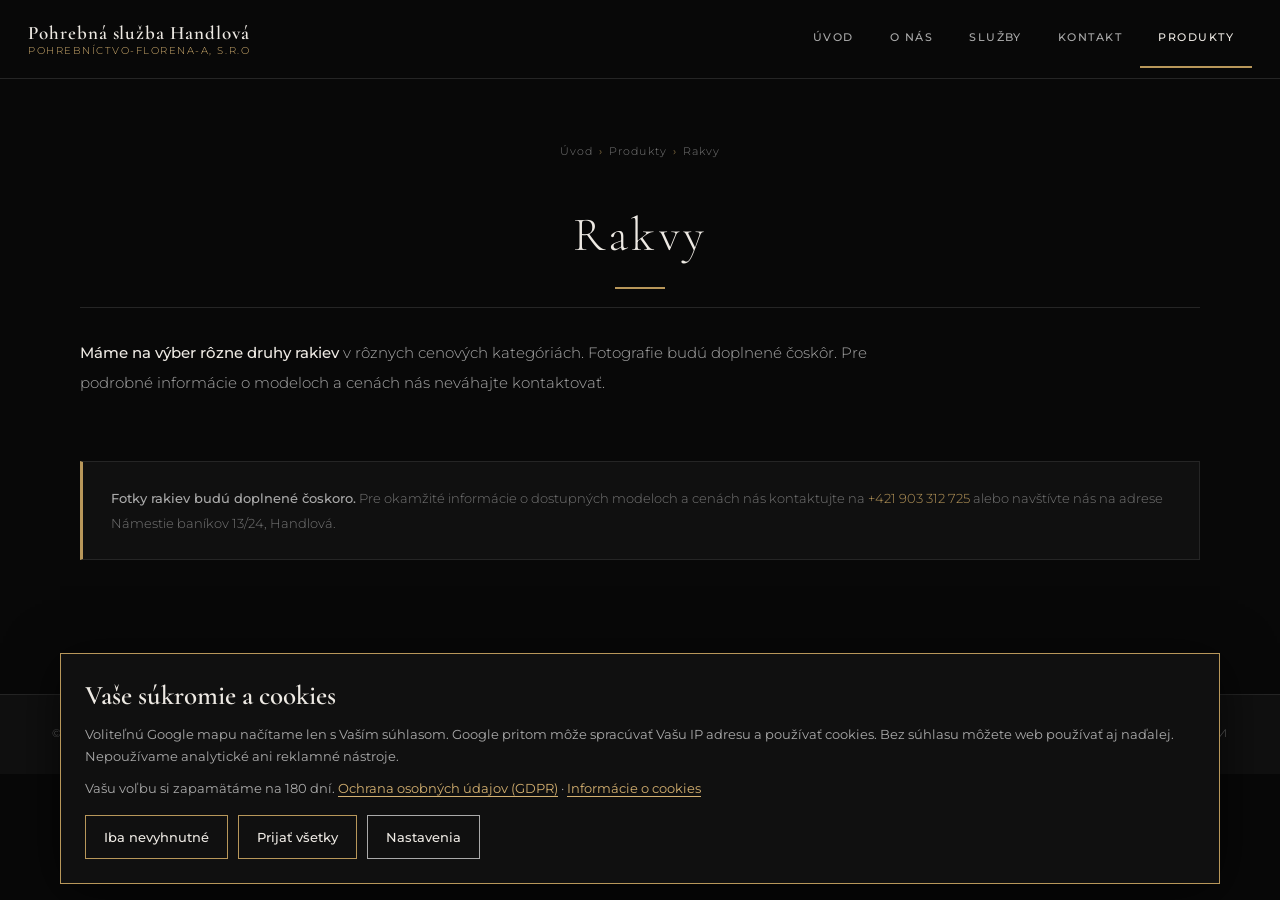
<file: rakvy.html>
<!DOCTYPE html>
<html lang="sk">
<head>
  <meta charset="UTF-8" />
  <meta name="viewport" content="width=device-width, initial-scale=1.0" />
  <title>Rakvy :: Pohrebná služba Handlová</title>
  <meta name="description" content="Rakvy rôznych druhov a cenových kategórií. Pohrebná služba Handlová – najnižšie ceny v okolí." />
  <link rel="icon" href="favicon.svg" type="image/svg+xml" />
  <link rel="stylesheet" href="style.css" />
  <link rel="stylesheet" href="privacy.css" />
</head>
<body>

<div id="header">
  <div class="header-wrap">
    <a href="index.html" class="logo-link">
      <div class="logo-txt">
        <span class="nazov">Pohrebná služba Handlová</span>
        <span class="podtit">Pohrebníctvo-FLORENA-A, s.r.o</span>
      </div>
    </a>
    <button class="hamburger" id="hamburger">&#9776;</button>
    <nav>
      <ul>
        <li><a href="index.html">Úvod</a></li>
        <li><a href="o-nas.html">O nás</a></li>
        <li><a href="sluzby.html">Služby</a></li>
        <li><a href="kontakt.html">Kontakt</a></li>
        <li>
          <a href="vence.html" class="active">Produkty</a>
          <ul>
            <li><a href="vence.html">Vence</a></li>
            <li><a href="rakvy.html" class="active">Rakvy</a></li>
          </ul>
        </li>
      </ul>
    </nav>
  </div>
</div>

<div id="page">
  <p class="breadcrumb"><a href="index.html">Úvod</a><span>›</span><a href="vence.html">Produkty</a><span>›</span>Rakvy</p>
  <h1 class="nadpis fade-up">Rakvy</h1>
  <div class="text fade-up fade-up-d1">
    <p><strong>Máme na výber rôzne druhy rakiev</strong> v rôznych cenových kategóriách. Fotografie budú doplnené čoskôr. Pre podrobné informácie o modeloch a cenách nás neváhajte kontaktovať.</p>
  </div>

  <!-- Grid rovnaký ako vence — fotky sa pridajú neskôr -->
  <div class="product-grid rakvy-grid fade-up fade-up-d2">
    <!-- sem vlož product-item bloky rovnako ako vo vence.html keď budeš mať fotky -->
    <!-- príklad:
    <div class="product-item">
      <div class="img-wrap"><img src="images/rakva1.webp" alt="Rakva 1" /></div>
      <p>Názov rakvy</p>
    </div>
    -->
  </div>

  <div class="rakvy-note fade-up fade-up-d3">
    <strong>Fotky rakiev budú doplnené čoskoro.</strong> Pre okamžité informácie o dostupných modeloch a cenách nás kontaktujte na
    <a href="tel:+421903312725">+421 903 312 725</a> alebo navštívte nás na adrese Námestie baníkov 13/24, Handlová.
  </div>
</div>

<div id="footer">
  <span>© Pohrebníctvo-FLORENA-A, s.r.o</span>
  <div class="footer-privacy" role="group" aria-label="Ochrana súkromia">
    <a href="gdpr.html">Ochrana osobných údajov (GDPR)</a>
    <a href="cookies.html">Cookies</a>
    <button type="button" data-cookie-settings hidden>Nastavenia cookies</button>
  </div>
  <span>Filip S. Belan DΞSIGИ</span>
</div>

<script src="nav.js"></script>
<script src="privacy.js"></script>
</body>
</html>
</file>
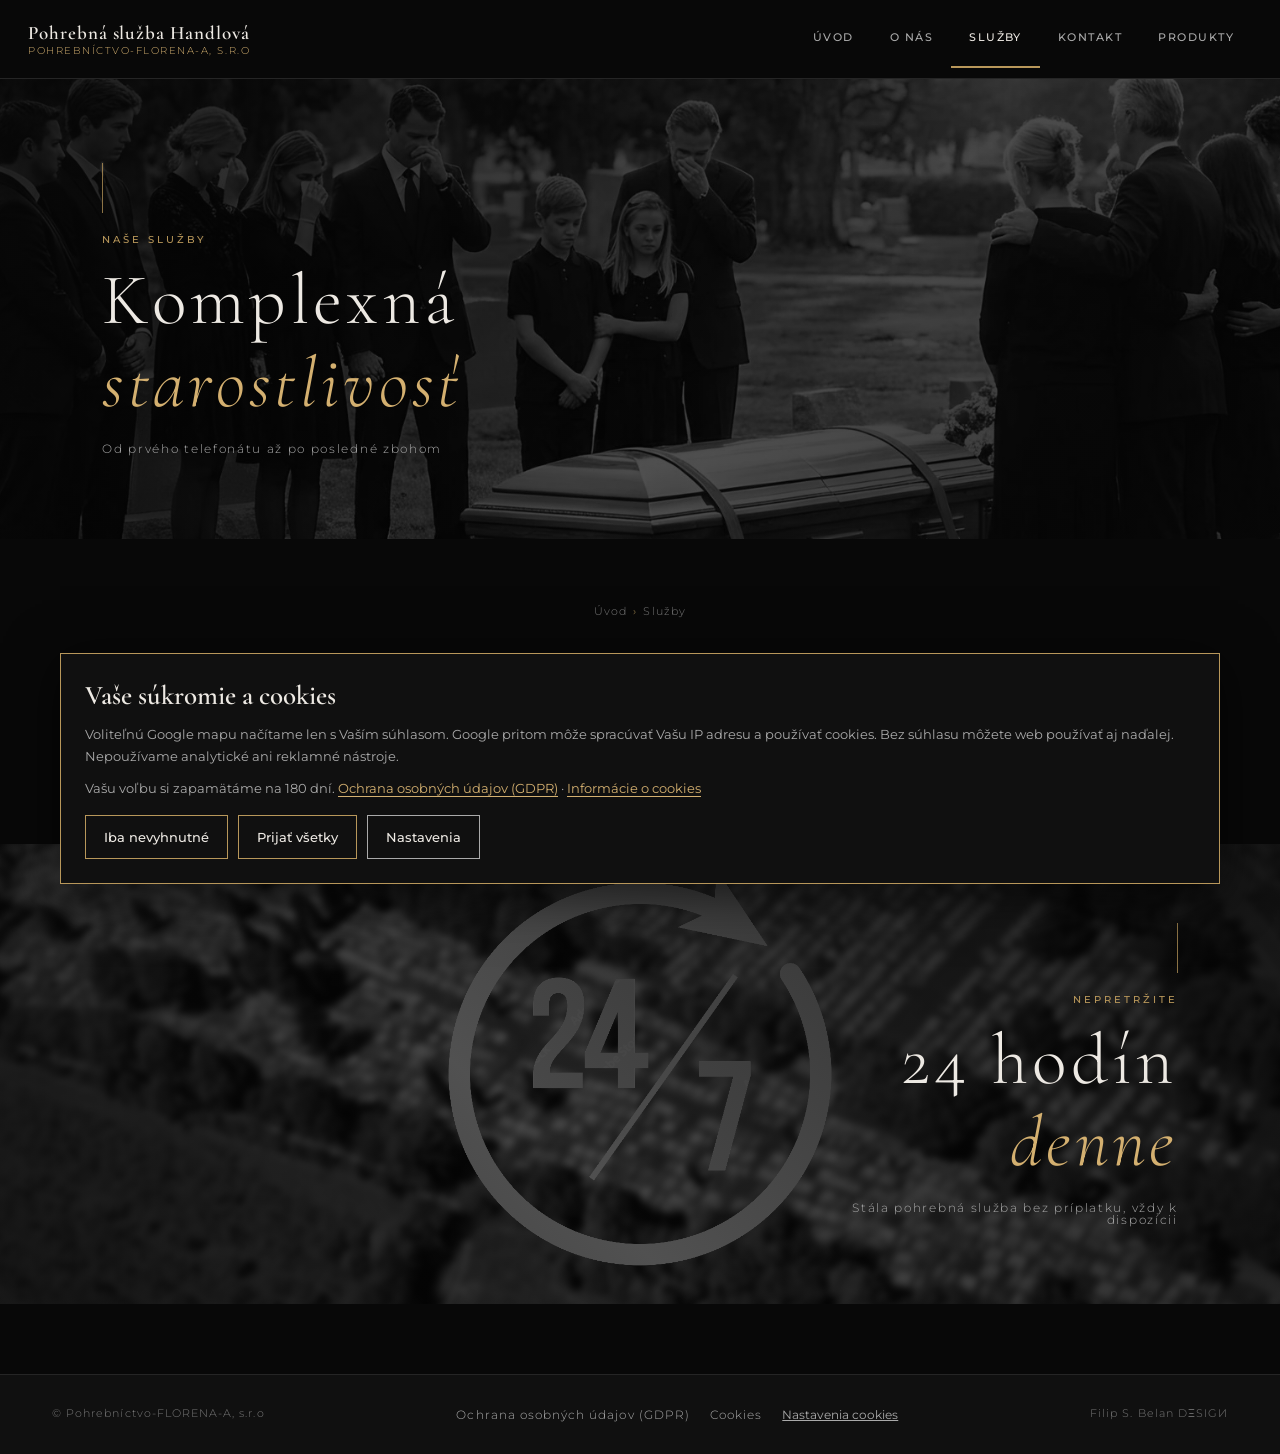
<file: sluzby.html>
<!DOCTYPE html>
<html lang="sk">
<head>
  <meta charset="UTF-8" />
  <meta name="viewport" content="width=device-width, initial-scale=1.0" />
  <title>Služby :: Pohrebná služba Handlová</title>
  <meta name="description" content="Komplexné pohrebné služby, rakvy, vence, hudba, prevoz zosnulého. Stála 24h služba bez príplatku." />
  <link rel="icon" href="favicon.svg" type="image/svg+xml" />
  <link rel="stylesheet" href="style.css" />
  <link rel="stylesheet" href="privacy.css" />
</head>
<body>

<div id="header">
  <div class="header-wrap">
    <a href="index.html" class="logo-link">
      <div class="logo-txt">
        <span class="nazov">Pohrebná služba Handlová</span>
        <span class="podtit">Pohrebníctvo-FLORENA-A, s.r.o</span>
      </div>
    </a>
    <button class="hamburger" id="hamburger">&#9776;</button>
    <nav>
      <ul>
        <li><a href="index.html">Úvod</a></li>
        <li><a href="o-nas.html">O nás</a></li>
        <li><a href="sluzby.html" class="active">Služby</a></li>
        <li><a href="kontakt.html">Kontakt</a></li>
        <li>
          <a href="vence.html">Produkty</a>
          <ul>
            <li><a href="vence.html">Vence</a></li>
            <li><a href="rakvy.html">Rakvy</a></li>
          </ul>
        </li>
      </ul>
    </nav>
  </div>
</div>

<!-- BANNER 1 -->
<div class="page-banner">
  <img src="images/sluzbyrakva.webp" alt="Pohrebné služby" />
  <div class="page-banner-overlay">
    <span class="banner-line"></span>
    <p class="banner-label fade-up">Naše služby</p>
    <h1 class="banner-title fade-up fade-up-d1">Komplexná<br><em>starostlivosť</em></h1>
    <p class="banner-sub fade-up fade-up-d2">Od prvého telefonátu až po posledné zbohom</p>
  </div>
</div>

<div id="page">
  <p class="breadcrumb"><a href="index.html">Úvod</a><span>›</span>Služby</p>
  <div class="text fade-up">
    <p>
      Naše pohrebníctvo zabezpečí komplexné <em>pohrebné služby</em>,
      <em>predaj rakiev</em>, <em>predaj umelých vencov</em>
      a <em>kvetinových darov</em>. Zabezpečíme aj
      <em>hudbu</em>,či <em>prevoz zosnulého</em>. Zadarmo
      <em>vybavíme matričné doklady v rámci mesta a okresu</em>.
    </p>
    <p>
      <strong>V prípade potreby máme zabezpečenú stálu 24-hodinovú pohrebnú službu bez príplatku.</strong>
    </p>
  </div>
</div>

<!-- BANNER 2 -->
<div class="page-banner page-banner--bottom">
  <img src="images/sluzby24h.webp" alt="24 hodinová pohrebná služba" />
  <div class="page-banner-overlay page-banner-overlay--right">
    <span class="banner-line"></span>
    <p class="banner-label fade-up">Nepretržite</p>
    <h2 class="banner-title fade-up fade-up-d1">24 hodín<br><em>denne</em></h2>
    <p class="banner-sub fade-up fade-up-d2">Stála pohrebná služba bez príplatku, vždy k dispozícii</p>
  </div>
</div>

<div id="footer">
  <span>© Pohrebníctvo-FLORENA-A, s.r.o</span>
  <div class="footer-privacy" role="group" aria-label="Ochrana súkromia">
    <a href="gdpr.html">Ochrana osobných údajov (GDPR)</a>
    <a href="cookies.html">Cookies</a>
    <button type="button" data-cookie-settings hidden>Nastavenia cookies</button>
  </div>
  <span>Filip S. Belan DΞSIGИ</span>
</div>

<script src="nav.js"></script>
<script src="privacy.js"></script>
</body>
</html>
</file>
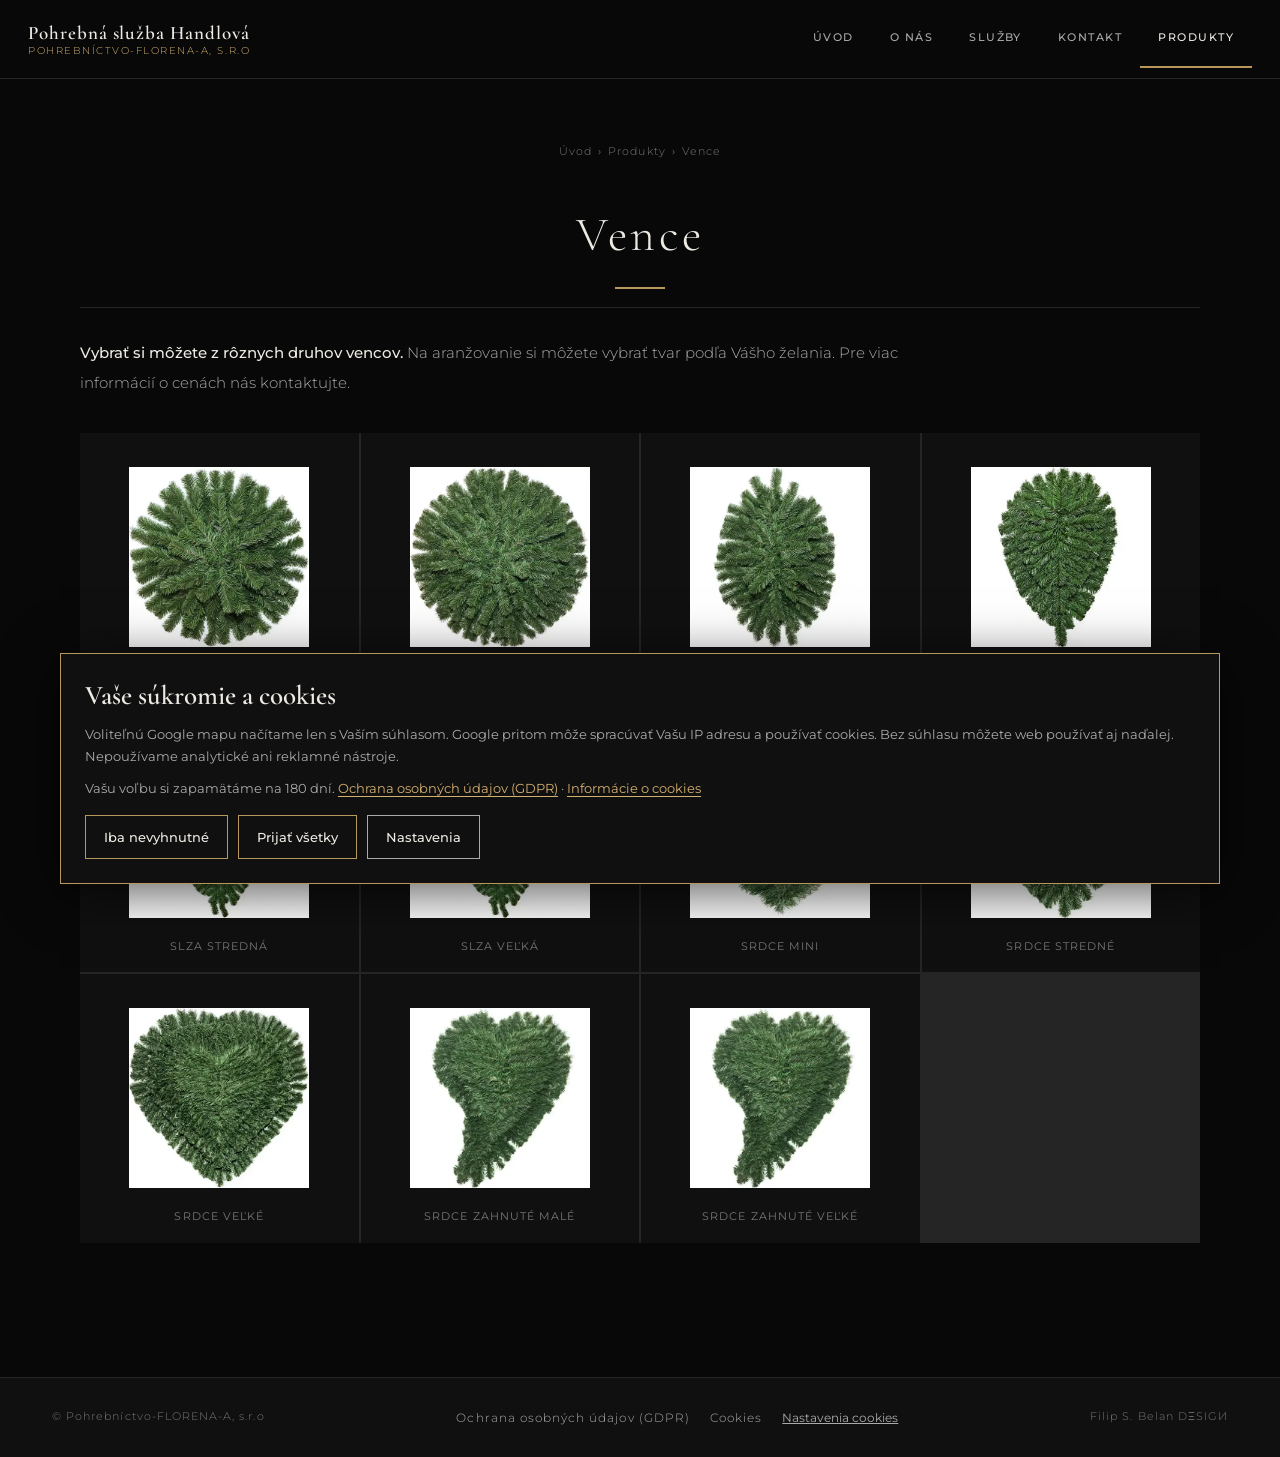
<file: vence.html>
<!DOCTYPE html>
<html lang="sk">
<head>
  <meta charset="UTF-8" />
  <meta name="viewport" content="width=device-width, initial-scale=1.0" />
  <title>Vence :: Pohrebná služba Handlová</title>
  <meta name="description" content="Umelé pohrebné vence – okrúhle, ovál, slzy, srdcia. Pohrebná služba Handlová." />
  <link rel="icon" href="favicon.svg" type="image/svg+xml" />
  <link rel="stylesheet" href="style.css" />
  <link rel="stylesheet" href="privacy.css" />
</head>
<body>

<div id="header">
  <div class="header-wrap">
    <a href="index.html" class="logo-link">
      <div class="logo-txt">
        <span class="nazov">Pohrebná služba Handlová</span>
        <span class="podtit">Pohrebníctvo-FLORENA-A, s.r.o</span>
      </div>
    </a>
    <button class="hamburger" id="hamburger">&#9776;</button>
    <nav>
      <ul>
        <li><a href="index.html">Úvod</a></li>
        <li><a href="o-nas.html">O nás</a></li>
        <li><a href="sluzby.html">Služby</a></li>
        <li><a href="kontakt.html">Kontakt</a></li>
        <li>
          <a href="vence.html" class="active">Produkty</a>
          <ul>
            <li><a href="vence.html" class="active">Vence</a></li>
            <li><a href="rakvy.html">Rakvy</a></li>
          </ul>
        </li>
      </ul>
    </nav>
  </div>
</div>

<div id="page">
  <p class="breadcrumb"><a href="index.html">Úvod</a><span>›</span><a href="vence.html">Produkty</a><span>›</span>Vence</p>
  <h1 class="nadpis fade-up">Vence</h1>
  <div class="text fade-up fade-up-d1">
    <p><strong>Vybrať si môžete z rôznych druhov vencov.</strong> Na aranžovanie si môžete vybrať tvar podľa Vášho želania. Pre viac informácií o cenách nás kontaktujte.</p>
  </div>

  <div class="product-grid">

    <div class="product-item fade-up fade-up-d1">
      <div class="img-wrap"><img src="images/veniec_maly.webp" alt="Veniec okrúhly malý" /></div>
      <p>Veniec okrúhly malý</p>
    </div>
    <div class="product-item fade-up fade-up-d2">
      <div class="img-wrap"><img src="images/veniec_stredny.webp" alt="Veniec okrúhly stredný" /></div>
      <p>Veniec okrúhly stredný</p>
    </div>
    <div class="product-item fade-up fade-up-d3">
      <div class="img-wrap"><img src="images/oval_velky.webp" alt="Ovál veľký" /></div>
      <p>Ovál veľký</p>
    </div>
    <div class="product-item fade-up fade-up-d4">
      <div class="img-wrap"><img src="images/slza_mini.webp" alt="Slza mini" /></div>
      <p>Slza mini</p>
    </div>
    <div class="product-item fade-up">
      <div class="img-wrap"><img src="images/slza_stredna.webp" alt="Slza stredná" /></div>
      <p>Slza stredná</p>
    </div>
    <div class="product-item fade-up fade-up-d1">
      <div class="img-wrap"><img src="images/slza_velka.webp" alt="Slza veľká" /></div>
      <p>Slza veľká</p>
    </div>
    <div class="product-item fade-up fade-up-d2">
      <div class="img-wrap"><img src="images/srdce_mini.webp" alt="Srdce mini" /></div>
      <p>Srdce mini</p>
    </div>
    <div class="product-item fade-up fade-up-d3">
      <div class="img-wrap"><img src="images/srdce_stredne.webp" alt="Srdce stredné" /></div>
      <p>Srdce stredné</p>
    </div>
    <div class="product-item fade-up fade-up-d4">
      <div class="img-wrap"><img src="images/srdce_velke.webp" alt="Srdce veľké" /></div>
      <p>Srdce veľké</p>
    </div>
    <div class="product-item fade-up fade-up-d1">
      <div class="img-wrap"><img src="images/srdce_zahnute_male.webp" alt="Srdce zahnuté malé" /></div>
      <p>Srdce zahnuté malé</p>
    </div>
    <div class="product-item fade-up fade-up-d2">
      <div class="img-wrap"><img src="images/srdce_zahnute_velke.webp" alt="Srdce zahnuté veľké" /></div>
      <p>Srdce zahnuté veľké</p>
    </div>

  </div>
</div>

<div id="footer">
  <span>© Pohrebníctvo-FLORENA-A, s.r.o</span>
  <div class="footer-privacy" role="group" aria-label="Ochrana súkromia">
    <a href="gdpr.html">Ochrana osobných údajov (GDPR)</a>
    <a href="cookies.html">Cookies</a>
    <button type="button" data-cookie-settings hidden>Nastavenia cookies</button>
  </div>
  <span>Filip S. Belan DΞSIGИ</span>
</div>

<script src="nav.js"></script>
<script src="privacy.js"></script>
</body>
</html>
</file>
<file: style.css>
@font-face {
  font-family: 'Cormorant Garamond';
  font-style: italic;
  font-weight: 300;
  font-display: swap;
  src: url(fonts/font-1.woff) format('woff');
}
@font-face {
  font-family: 'Cormorant Garamond';
  font-style: italic;
  font-weight: 400;
  font-display: swap;
  src: url(fonts/font-2.woff) format('woff');
}
@font-face {
  font-family: 'Cormorant Garamond';
  font-style: normal;
  font-weight: 300;
  font-display: swap;
  src: url(fonts/font-3.woff) format('woff');
}
@font-face {
  font-family: 'Cormorant Garamond';
  font-style: normal;
  font-weight: 400;
  font-display: swap;
  src: url(fonts/font-4.woff) format('woff');
}
@font-face {
  font-family: 'Cormorant Garamond';
  font-style: normal;
  font-weight: 600;
  font-display: swap;
  src: url(fonts/font-5.woff) format('woff');
}
@font-face {
  font-family: 'Montserrat';
  font-style: normal;
  font-weight: 300;
  font-display: swap;
  src: url(fonts/font-6.woff) format('woff');
}
@font-face {
  font-family: 'Montserrat';
  font-style: normal;
  font-weight: 400;
  font-display: swap;
  src: url(fonts/font-7.woff) format('woff');
}
@font-face {
  font-family: 'Montserrat';
  font-style: normal;
  font-weight: 500;
  font-display: swap;
  src: url(fonts/font-8.woff) format('woff');
}
@font-face {
  font-family: 'Montserrat';
  font-style: normal;
  font-weight: 600;
  font-display: swap;
  src: url(fonts/font-9.woff) format('woff');
}


*, *::before, *::after { box-sizing: border-box; margin: 0; padding: 0; }
html { scroll-behavior: smooth; }
html, body { width: 100%; }

:root {
  --black:   #080808;
  --dark:    #101010;
  --mid:     #1a1a1a;
  --border:  #252525;
  --grey:    #777777;
  --silver:  #aaaaaa;
  --white:   #ede9e3;
  --accent:  #b8975a;
  --accent2: #d4b070;
}

body {
  font-family: 'Montserrat', sans-serif;
  font-size: 14px;
  color: var(--white);
  background: var(--black);
  line-height: 1.6;
  overflow-x: hidden;
}

a { color: var(--silver); text-decoration: none; transition: color 0.25s; }
a:hover { color: var(--white); }
img { display: block; max-width: 100%; height: auto; }

/* ── FADE IN ── */
@keyframes fadeUp {
  from { opacity: 0; transform: translateY(22px); }
  to   { opacity: 1; transform: translateY(0); }
}
.fade-up { animation: fadeUp 0.8s ease both; }
.fade-up-d1 { animation-delay: 0.15s; }
.fade-up-d2 { animation-delay: 0.30s; }
.fade-up-d3 { animation-delay: 0.45s; }
.fade-up-d4 { animation-delay: 0.60s; }

/* ══════════════════════════════
   HEADER
══════════════════════════════ */
#header {
  background: var(--black);
  width: 100%;
  border-bottom: 1px solid var(--border);
  position: sticky;
  top: 0;
  z-index: 200;
  transition: box-shadow 0.3s;
}
#header.scrolled { box-shadow: 0 4px 30px rgba(0,0,0,0.7); }

.header-wrap {
  max-width: 1320px;
  margin: 0 auto;
  display: flex;
  align-items: center;
  justify-content: space-between;
  padding: 10px 28px;
  gap: 10px;
}

.logo-link { display: flex; align-items: center; gap: 14px; text-decoration: none; flex-shrink: 0; }
.logo-link img { height: 52px; width: auto; }

.logo-txt { line-height: 1.25; }
.logo-txt .nazov {
  display: block;
  font-family: 'Cormorant Garamond', serif;
  font-size: 19px;
  font-weight: 600;
  color: var(--white);
  white-space: nowrap;
  letter-spacing: 0.05em;
}
.logo-txt .podtit {
  display: block;
  font-size: 9.5px;
  font-weight: 300;
  color: var(--accent2);
  white-space: nowrap;
  letter-spacing: 0.16em;
  text-transform: uppercase;
}

/* ── NAV ── */
nav { display: flex; align-items: stretch; }
nav ul { list-style: none; display: flex; align-items: stretch; }
nav ul li { position: relative; }

nav ul li > a {
  display: flex; align-items: center;
  padding: 0 18px;
  height: 58px;
  color: var(--silver);
  font-size: 10.5px;
  font-weight: 500;
  text-transform: uppercase;
  letter-spacing: 0.14em;
  white-space: nowrap;
  border-bottom: 2px solid transparent;
  transition: color 0.2s, border-color 0.2s;
}
nav ul li > a:hover,
nav ul li > a.active {
  color: var(--white);
  border-bottom-color: var(--accent);
}

/* Dropdown */
nav ul li ul {
  display: none;
  position: absolute;
  top: 100%;
  left: 0;
  background: var(--dark);
  min-width: 160px;
  z-index: 999;
  border: 1px solid var(--border);
  border-top: 2px solid var(--accent);
  box-shadow: 0 12px 40px rgba(0,0,0,0.6);
}
nav ul li:hover > ul { display: block; }
nav ul li ul li > a {
  height: auto;
  padding: 13px 20px;
  font-size: 10.5px;
  border-bottom: 1px solid var(--border);
  display: block;
}
nav ul li ul li:last-child > a { border-bottom: none; }
nav ul li ul li > a:hover { background: var(--mid); color: var(--accent2); border-bottom-color: var(--border); }

.hamburger {
  display: none;
  color: var(--white);
  font-size: 22px;
  background: none;
  border: 1px solid var(--border);
  padding: 6px 12px;
  cursor: pointer;
  line-height: 1;
  transition: border-color 0.2s;
}
.hamburger:hover { border-color: var(--accent); }

/* ══════════════════════════════
   HERO
══════════════════════════════ */
#hero {
  width: 100%;
  position: relative;
  overflow: hidden;
  line-height: 0;
}
#hero img {
  width: 100%;
  max-height: 600px;
  object-fit: cover;
  object-position: center 30%;
  display: block;
  filter: brightness(0.45);
  transform: scale(1.03);
  transition: transform 8s ease;
}
#hero.loaded img { transform: scale(1); }

#hero::after {
  content: '';
  position: absolute;
  inset: 0;
  background: linear-gradient(to bottom, rgba(8,8,8,0.1) 0%, rgba(8,8,8,0.5) 70%, var(--black) 100%);
  pointer-events: none;
}

.hero-overlay {
  position: absolute;
  inset: 0;
  display: flex;
  flex-direction: column;
  align-items: center;
  justify-content: center;
  z-index: 2;
  text-align: center;
  padding: 0 24px;
}

.hero-line {
  display: block;
  width: 1px;
  height: 60px;
  background: var(--accent);
  margin: 0 auto 28px;
  opacity: 0.7;
}

.hero-overlay h1 {
  font-family: 'Cormorant Garamond', serif;
  font-size: clamp(32px, 5vw, 66px);
  font-weight: 300;
  color: var(--white);
  letter-spacing: 0.12em;
  line-height: 1.2;
  margin-bottom: 10px;
}
.hero-overlay h1 em {
  font-style: italic;
  color: var(--accent2);
}
.hero-overlay p {
  font-size: 11.5px;
  font-weight: 300;
  color: var(--silver);
  letter-spacing: 0.22em;
  text-transform: uppercase;
  margin-bottom: 36px;
}
.hero-cta {
  display: inline-block;
  padding: 13px 38px;
  border: 1px solid var(--accent);
  color: var(--accent2) !important;
  font-size: 10.5px;
  font-weight: 500;
  letter-spacing: 0.2em;
  text-transform: uppercase;
  transition: background 0.3s, color 0.3s;
}
.hero-cta:hover {
  background: var(--accent);
  color: var(--black) !important;
}

/* ══════════════════════════════
   INFO LIŠTA
══════════════════════════════ */
#infobar {
  max-width: 1200px;
  margin: 0 auto;
  display: flex;
  border: 1px solid var(--border);
  border-top: none;
}
.info-col {
  flex: 1;
  padding: 26px 24px;
  border-right: 1px solid var(--border);
  text-align: center;
  transition: background 0.25s;
  position: relative;
}
.info-col::before {
  content: '';
  position: absolute;
  top: 0; left: 50%; transform: translateX(-50%);
  width: 30px; height: 2px;
  background: var(--accent);
  opacity: 0;
  transition: opacity 0.3s;
}
.info-col:hover::before { opacity: 1; }
.info-col:hover { background: var(--mid); }
.info-col:last-child { border-right: none; }

.info-col h3 {
  font-family: 'Cormorant Garamond', serif;
  font-size: 12px;
  font-weight: 400;
  color: var(--accent);
  text-transform: uppercase;
  letter-spacing: 0.22em;
  margin-bottom: 10px;
}
.info-col h4 { font-size: 15px; font-weight: 500; color: var(--white); margin-bottom: 5px; }
.info-col h4 a { color: var(--white); }
.info-col h4 a:hover { color: var(--accent2); }
.info-col p { font-size: 12px; font-weight: 300; color: var(--grey); }
.info-col p a { color: var(--grey); }
.info-col p a:hover { color: var(--white); }
.info-col p strong { font-size: 11.5px; font-weight: 500; color: var(--accent); }

/* ══════════════════════════════
   PREČO MY — sekcia
══════════════════════════════ */
#preco-my {
  max-width: 1200px;
  margin: 70px auto 0;
  padding: 0 40px;
}

.section-label {
  text-align: center;
  font-size: 10px;
  font-weight: 500;
  letter-spacing: 0.28em;
  text-transform: uppercase;
  color: var(--accent);
  margin-bottom: 14px;
}

.section-title {
  font-family: 'Cormorant Garamond', serif;
  font-size: clamp(28px, 4vw, 44px);
  font-weight: 300;
  color: var(--white);
  text-align: center;
  letter-spacing: 0.06em;
  margin-bottom: 12px;
}

.section-rule {
  display: block;
  width: 50px;
  height: 1px;
  background: var(--accent);
  margin: 0 auto 50px;
}

.pillars {
  display: grid;
  grid-template-columns: repeat(3, 1fr);
  gap: 2px;
  background: var(--border);
}

.pillar {
  background: var(--dark);
  padding: 40px 32px;
  text-align: center;
  transition: background 0.3s;
  position: relative;
  overflow: hidden;
}
.pillar::after {
  content: '';
  position: absolute;
  bottom: 0; left: 0; right: 0;
  height: 2px;
  background: var(--accent);
  transform: scaleX(0);
  transition: transform 0.35s ease;
}
.pillar:hover { background: var(--mid); }
.pillar:hover::after { transform: scaleX(1); }

.pillar-icon {
  font-size: 34px;
  color: var(--accent);
  margin-bottom: 20px;
  display: block;
  opacity: 0.85;
}
.pillar h3 {
  font-family: 'Cormorant Garamond', serif;
  font-size: 22px;
  font-weight: 400;
  color: var(--white);
  letter-spacing: 0.04em;
  margin-bottom: 14px;
}
.pillar p {
  font-size: 13px;
  font-weight: 300;
  color: var(--silver);
  line-height: 1.8;
}

/* ══════════════════════════════
   PAGE IMAGES
══════════════════════════════ */
.page-img {
  width: 100%;
  max-height: 360px;
  object-fit: cover;
  object-position: center;
  display: block;
  filter: brightness(0.6) grayscale(15%);
}

/* ══════════════════════════════
   PAGE CONTENT
══════════════════════════════ */
#page {
  max-width: 1200px;
  margin: 64px auto 0;
  padding: 0 40px 64px;
}

h1.nadpis, h2.nadpis {
  font-family: 'Cormorant Garamond', serif;
  font-size: clamp(30px, 4vw, 48px);
  font-weight: 300;
  color: var(--white);
  text-align: center;
  letter-spacing: 0.07em;
  padding-bottom: 18px;
  margin-bottom: 30px;
  border-bottom: 1px solid var(--border);
  position: relative;
}
h1.nadpis::after, h2.nadpis::after {
  content: '';
  display: block;
  width: 50px;
  height: 2px;
  background: var(--accent);
  margin: 14px auto 0;
}

/* Breadcrumb */
.breadcrumb {
  font-size: 11px;
  font-weight: 300;
  color: var(--grey);
  letter-spacing: 0.1em;
  margin-bottom: 36px;
  text-align: center;
}
.breadcrumb a { color: var(--grey); }
.breadcrumb a:hover { color: var(--accent2); }
.breadcrumb span { color: var(--accent); margin: 0 6px; }

.text p {
  font-size: 15px;
  font-weight: 300;
  color: var(--silver);
  line-height: 1.95;
  margin-bottom: 18px;
  max-width: 860px;
}
.text p strong { color: var(--white); font-weight: 500; }
.text p em { color: var(--accent2); font-style: normal; font-weight: 400; }

/* ══════════════════════════════
   PRODUKTY GRID
══════════════════════════════ */
.product-grid {
  display: grid;
  grid-template-columns: repeat(4, 1fr);
  gap: 2px;
  margin-top: 36px;
  background: var(--border);
}

.product-item {
  text-align: center;
  background: var(--dark);
  padding: 24px 18px 18px;
  transition: background 0.25s;
  overflow: hidden;
  position: relative;
}
.product-item:hover { background: var(--mid); }

.product-item .img-wrap {
  overflow: hidden;
}
.product-item img {
  width: 100%;
  height: 200px;
  object-fit: contain;
  padding: 10px;
  transition: transform 0.45s ease;
}
.product-item:hover img { transform: scale(1.06); }

.product-item p {
  font-size: 10.5px;
  font-weight: 400;
  color: var(--grey);
  margin-top: 12px;
  line-height: 1.4;
  letter-spacing: 0.1em;
  text-transform: uppercase;
  transition: color 0.2s;
}
.product-item:hover p { color: var(--accent2); }

/* ══════════════════════════════
   KONTAKT
══════════════════════════════ */
.kontakt-wrap {
  display: grid;
  grid-template-columns: 1fr 1.4fr;
  gap: 56px;
  margin-top: 24px;
  align-items: start;
}

.kontakt-info table { border-collapse: collapse; width: 100%; }
.kontakt-info tr { border-bottom: 1px solid var(--border); }
.kontakt-info tr:last-child { border-bottom: none; }
.kontakt-info td { padding: 18px 0; vertical-align: top; color: var(--silver); font-size: 14px; font-weight: 300; }
.kontakt-info td:first-child {
  font-weight: 500; color: var(--accent);
  width: 170px; font-size: 10px;
  text-transform: uppercase; letter-spacing: 0.14em; padding-top: 21px;
}
.kontakt-info td strong { color: var(--white); font-weight: 500; }
.kontakt-info td a { color: var(--silver); }
.kontakt-info td a:hover { color: var(--accent2); }

.kontakt-map iframe {
  width: 100%; height: 400px;
  border: 1px solid var(--border);
  display: block;
  filter: grayscale(100%) invert(100%) contrast(100%);
}

/* ══════════════════════════════
   RAKVY NOTE
══════════════════════════════ */
.rakvy-note {
  background: var(--dark);
  border: 1px solid var(--border);
  border-left: 3px solid var(--accent);
  padding: 24px 28px;
  font-size: 13px;
  color: var(--grey);
  margin-top: 28px;
  line-height: 1.9;
  font-weight: 300;
}
.rakvy-note strong { color: var(--silver); font-weight: 500; }
.rakvy-note a { color: var(--accent); }
.rakvy-note a:hover { color: var(--white); }
.rakvy-note code { background: var(--mid); padding: 2px 7px; font-size: 12px; color: var(--accent2); border-radius: 2px; }

/* Rakvy placeholder karty */
.rakvy-placeholder {
  display: grid;
  grid-template-columns: repeat(3, 1fr);
  gap: 2px;
  margin-top: 36px;
  background: var(--border);
}
.rakvy-card {
  background: var(--dark);
  padding: 40px 24px;
  text-align: center;
  transition: background 0.25s;
}
.rakvy-card:hover { background: var(--mid); }
.rakvy-card .r-icon { font-size: 42px; opacity: 0.4; margin-bottom: 16px; }
.rakvy-card h4 {
  font-family: 'Cormorant Garamond', serif;
  font-size: 20px; font-weight: 400;
  color: var(--white); letter-spacing: 0.04em;
  margin-bottom: 10px;
}
.rakvy-card p { font-size: 12px; font-weight: 300; color: var(--grey); line-height: 1.8; }

/* ══════════════════════════════
   FOOTER
══════════════════════════════ */
#footer {
  display: flex;
  justify-content: space-between;
  align-items: center;
  background: var(--dark);
  border-top: 1px solid var(--border);
  color: var(--grey);
  padding: 26px 52px;
  margin-top: 70px;
  font-size: 10.5px;
  font-weight: 300;
  letter-spacing: 0.1em;
}
#footer span, #footer p { color: var(--grey); margin: 0; }
#footer a { color: var(--grey); }
#footer a:hover { color: var(--accent2); }

/* ══════════════════════════════
   MOBILNÉ
══════════════════════════════ */
@media (max-width: 1024px) {
  .pillars { grid-template-columns: 1fr; }
  .pillar { padding: 32px 24px; }
}

@media (max-width: 900px) {
  .kontakt-wrap { grid-template-columns: 1fr; gap: 32px; }
  .rakvy-placeholder { grid-template-columns: 1fr 1fr; }
}

@media (max-width: 720px) {
  .header-wrap { flex-wrap: wrap; padding: 10px 16px; }
  .hamburger { display: block; }

  nav { width: 100%; order: 3; }
  nav ul { display: none; flex-direction: column; width: 100%; background: var(--dark); border-top: 1px solid var(--border); }
  nav ul.open { display: flex; }
  nav ul li > a { height: auto; padding: 15px 20px; border-bottom: 1px solid var(--border); border-left: 3px solid transparent; }
  nav ul li > a.active,
  nav ul li > a:hover { border-left-color: var(--accent); background: var(--mid); color: var(--white); border-bottom-color: var(--border); }
  nav ul li ul { position: static; display: none !important; border: none; }

  #infobar { flex-direction: column; }
  .info-col { border-right: none; border-bottom: 1px solid var(--border); }
  .info-col:last-child { border-bottom: none; }

  .product-grid { grid-template-columns: repeat(2, 1fr); }
  .rakvy-placeholder { grid-template-columns: 1fr; }

  #hero img { max-height: 320px; }
  .hero-overlay h1 { font-size: 28px; }
  .hero-line { height: 36px; }

  #page { padding: 0 18px 40px; margin-top: 44px; }
  #preco-my { padding: 0 18px; margin-top: 50px; }

  #footer { flex-direction: column; gap: 8px; padding: 22px 18px; text-align: center; }
}

@media (max-width: 480px) {
  .product-grid { grid-template-columns: 1fr 1fr; gap: 2px; }
  .pillars { gap: 2px; }
}

/* ══════════════════════════════
   PAGE BANNER (O nás / Služby)
══════════════════════════════ */
.page-banner {
  width: 100%;
  position: relative;
  overflow: hidden;
  line-height: 0;
}

.page-banner img {
  width: 100%;
  height: 460px;
  object-fit: cover;
  object-position: center;
  display: block;
  filter: brightness(0.38);
  transform: scale(1.04);
  transition: transform 10s ease;
}

.page-banner.in-view img {
  transform: scale(1);
}

.page-banner::after {
  content: '';
  position: absolute;
  inset: 0;
  background: linear-gradient(
    135deg,
    rgba(8,8,8,0.72) 0%,
    rgba(8,8,8,0.18) 60%,
    rgba(8,8,8,0.55) 100%
  );
  pointer-events: none;
}

/* Right-aligned variant */
.page-banner-overlay--right ~ .page-banner::after,
.page-banner--bottom::after {
  background: linear-gradient(
    225deg,
    rgba(8,8,8,0.72) 0%,
    rgba(8,8,8,0.18) 60%,
    rgba(8,8,8,0.55) 100%
  );
}

.page-banner-overlay {
  position: absolute;
  inset: 0;
  z-index: 2;
  display: flex;
  flex-direction: column;
  justify-content: center;
  align-items: flex-start;
  padding: 0 8vw;
  line-height: 1;
}

.page-banner-overlay--right {
  align-items: flex-end;
  text-align: right;
  padding: 0 8vw;
}

.banner-line {
  display: block;
  width: 1px;
  height: 50px;
  background: var(--accent);
  margin-bottom: 22px;
  opacity: 0.75;
}

.banner-label {
  font-size: 10px;
  font-weight: 500;
  letter-spacing: 0.30em;
  text-transform: uppercase;
  color: var(--accent);
  margin-bottom: 14px;
  line-height: 1;
}

.banner-title {
  font-family: 'Cormorant Garamond', serif;
  font-size: clamp(38px, 6vw, 72px);
  font-weight: 300;
  color: var(--white);
  letter-spacing: 0.06em;
  line-height: 1.15;
  margin-bottom: 18px;
}

.banner-title em {
  font-style: italic;
  color: var(--accent2);
}

.banner-sub {
  font-size: 12px;
  font-weight: 300;
  color: var(--silver);
  letter-spacing: 0.14em;
  line-height: 1;
  max-width: 340px;
}

/* Mobile banners */
@media (max-width: 720px) {
  .page-banner img { height: 300px; }
  .banner-title { font-size: 36px; }
  .page-banner-overlay,
  .page-banner-overlay--right {
    align-items: flex-start;
    text-align: left;
    padding: 0 24px;
  }
}
</file>
<file: privacy.css>
/* Shared privacy controls; no external resources. */
[hidden] { display: none !important; }
#footer { flex-wrap: wrap; gap: 18px; }
.footer-privacy { display: flex; flex-wrap: wrap; justify-content: center; align-items: center; gap: 12px 20px; }
#footer .footer-privacy a, .footer-privacy button { color: var(--silver); font-size: 12px; }
.footer-privacy button { font-family: inherit; background: none; border: 0; padding: 6px 0; cursor: pointer; text-decoration: underline; }
#footer .footer-privacy a:hover, .footer-privacy button:hover { color: var(--accent2); }
.cookie-banner {
  position: fixed; bottom: 16px; left: 16px; right: 16px; z-index: 1200;
  max-width: 1160px; margin: auto; padding: 24px;
  max-height: calc(100dvh - 32px); overflow-y: auto;
  background: var(--dark); color: var(--white);
  border: 1px solid var(--accent); box-shadow: 0 8px 50px #000a;
}
.cookie-banner h2 { font-family: 'Cormorant Garamond', serif; font-size: 27px; font-weight: 600; line-height: 1.3; margin-bottom: 10px; }
.cookie-banner p { font-size: 13px; line-height: 1.7; color: var(--silver); margin-bottom: 10px; }
.cookie-banner a, .privacy-content a, .map-placeholder a { color: var(--accent2); text-decoration: underline; text-underline-offset: 3px; }
.cookie-actions { display: flex; flex-wrap: wrap; gap: 10px; margin-top: 16px; }
.privacy-button { border: 1px solid var(--accent); background: var(--dark); color: var(--white); font: 500 13px 'Montserrat', sans-serif; padding: 12px 18px; min-height: 44px; cursor: pointer; }
.privacy-button:hover { background: var(--accent); color: var(--black); }
.privacy-button--text { border-color: var(--silver); }
.privacy-button:focus-visible, .footer-privacy a:focus-visible, .footer-privacy button:focus-visible, .cookie-banner a:focus-visible, .cookie-option input:focus-visible { outline: 3px solid var(--accent2); outline-offset: 4px; }
.cookie-details { border-top: 1px solid var(--border); margin-top: 20px; padding-top: 18px; }
.cookie-option { display: flex; align-items: flex-start; gap: 12px; margin: 16px 0; color: var(--silver); font-size: 13px; }
.cookie-option input { flex-shrink: 0; width: 20px; height: 20px; margin-top: 3px; accent-color: var(--accent); }
.map-placeholder { min-height: 400px; display: flex; flex-direction: column; align-items: center; justify-content: center; gap: 18px; padding: 30px; text-align: center; background: var(--dark); border: 1px solid var(--border); color: var(--silver); }
.map-placeholder h2 { font: 400 28px 'Cormorant Garamond', serif; color: var(--white); }
.privacy-content { max-width: 860px; margin: auto; color: var(--silver); font-size: 15px; line-height: 1.9; overflow-wrap: anywhere; }
.privacy-content h2 { color: var(--white); font: 400 28px 'Cormorant Garamond', serif; line-height: 1.4; margin: 32px 0 12px; }
.privacy-content p, .privacy-content ul { margin-bottom: 18px; }
.privacy-content ul { padding-left: 24px; }
.privacy-content strong { color: var(--white); }
.privacy-content code { overflow-wrap: anywhere; }
@media (max-width: 600px) {
  .cookie-banner { bottom: 8px; left: 8px; right: 8px; padding: 18px; max-height: calc(100dvh - 16px); }
  .cookie-actions { display: grid; grid-template-columns: 1fr; }
  .privacy-button { width: 100%; }
  .footer-privacy { flex-direction: column; gap: 8px; }
}
</file>
